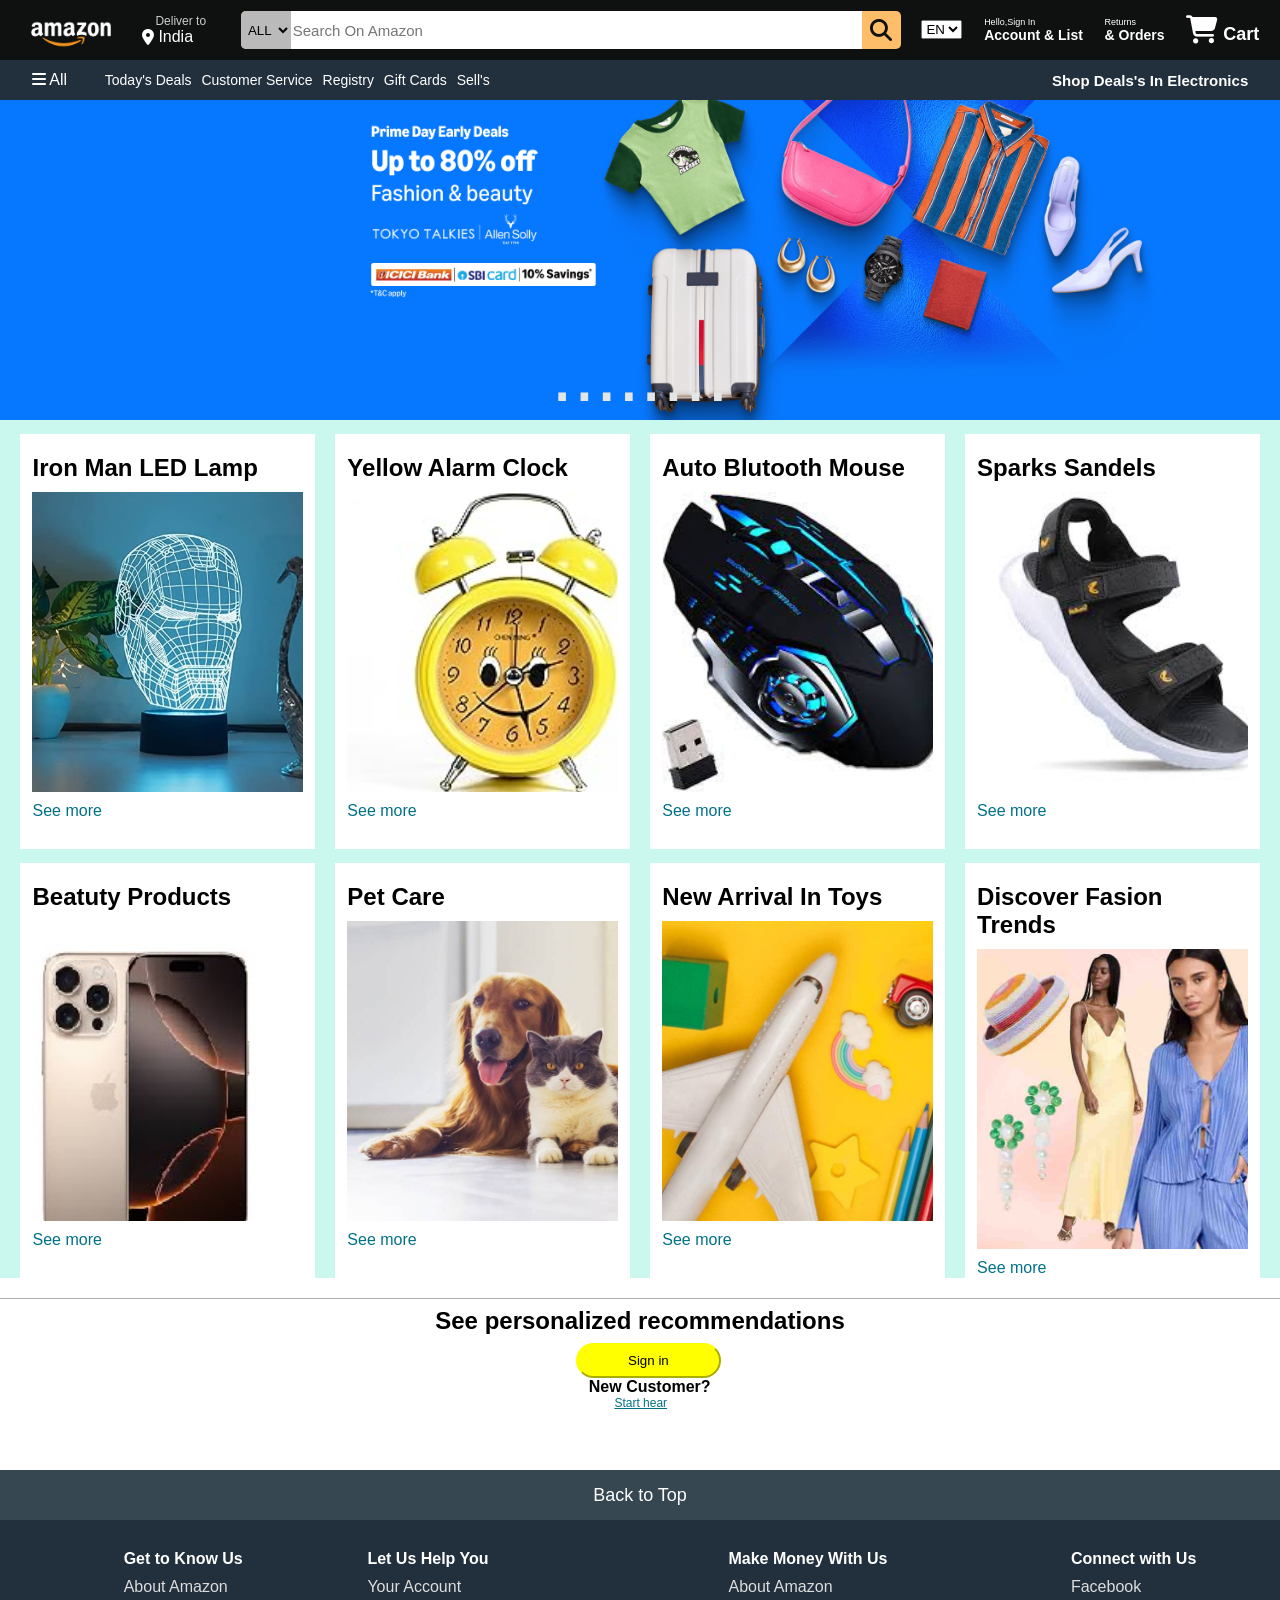
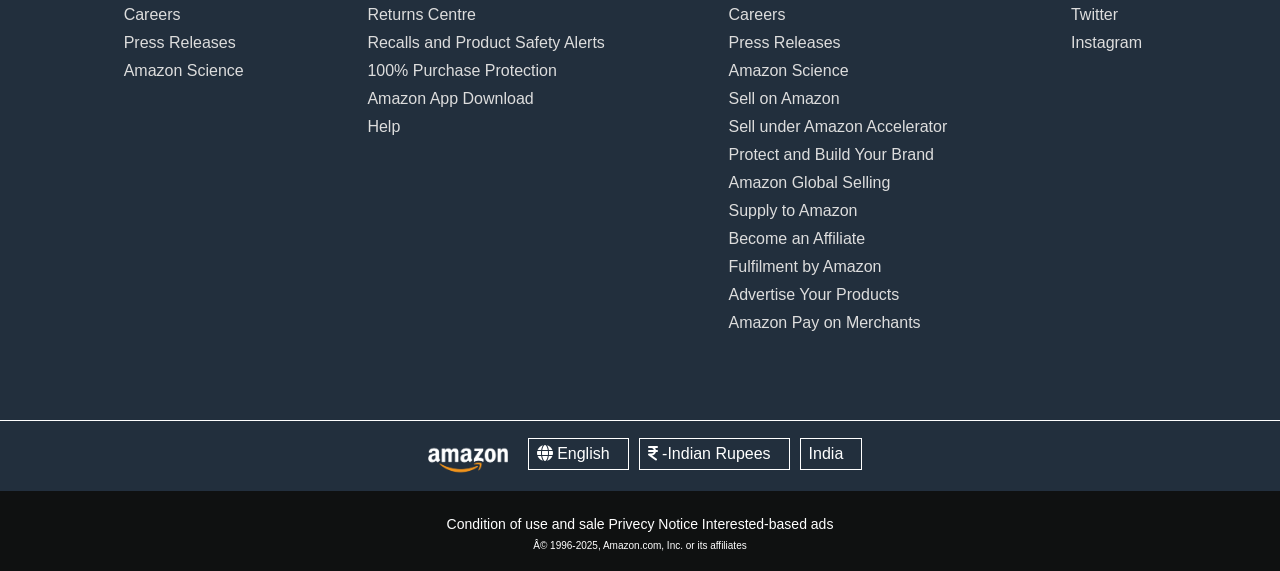
<file: index.html>
<!DOCTYPE html>
<html lang="en">
<head>
   
    <meta name="viewport" content="width=device-width, initial-scale=1.0">
    <title>Amazon</title>
    <link rel="stylesheet" href="https://cdnjs.cloudflare.com/ajax/libs/font-awesome/6.4.0/css/all.min.css" integrity="sha512-iecdLmaskl7CVkqkXNQ/ZH/XLlvWZOJyj7Yy7tcenmpD1ypASozpmT/E0iPtmFIB46ZmdtAc9eNBvH0H/ZpiBw==" crossorigin="anonymous" referrerpolicy="no-referrer" />
    <link rel="stylesheet" href="Style.css">
</head>
<body>
    <heder>
        <div class="navbar">
           <div class="navbar-logo border ">
                <div class="logo">
                </div>
            </div>

            <div class="nav-address border">
                <p class="add-first">Deliver to</p>
                <div class="add-icon">
                    <i class="fa-solid fa-location-dot"></i>
                    <p class="add-sec">India</p>
                </div>
            </div>
            <div class="nav-serch">
                <select class="search-select">
                    <option>ALL</option>
                    <option>Amezon Devices</option>
                    <option>Apps & Games</option>
                    <option>Aplienses</option>
                    <option>Baby</option>
                    <option>Beauty Product</option>
                    <option>cars</option>
                    <option>Home & Kitchen</option>
                    <option>Haelteh Caer</option>
                    <option>Phone</option>
                    <option>Toys</option>
                    </select>
                    <input placeholder="Search On Amazon" class="search-input">
                    <div class="serch-icon"><i class="fa-solid fa-magnifying-glass"></i></div>
                    
                </div>    
                <div class="contry border">
                        <select>
                            <option colour="white">EN</option>
                        </select>
                </div>
                <div class="login border">
                    <p class="nav-fir"><span>Hello,Sign In</span></p>
                    <p class="nav-sec">Account & List</p>
                </div>
                <div class="return border">
                    <p class="nav-fir"><span>Returns</span></p>
                    <p class="nav-sec">& Orders</p>
                </div>
                <div class="nav-cart border">
                    <i class="fa-solid fa-cart-shopping"></i>
                    Cart
                </div>
                
        </div>
        <div class="Panel ">
            <div class="panel-all border">
             <i class="fa-solid fa-bars"></i>
             All
            </div>
            <div class="panel-ops">
                <p style="display: inline; margin-left: 6px;">Today's Deals</p>
                <p style="display: inline; margin-left: 6px;">Customer Service</p>
                <p style="display: inline; margin-left: 6px;">Registry</p>
                <p style="display: inline; margin-left: 6px;">Gift Cards</p>
                <p style="display: inline; margin-left: 6px;">Sell's</p>
            </div>
            <div class="pannel-deals border">
                Shop Deals's In Electronics
            </div>
        </div>      
    </header>
    <div class="hero-section">
        
            ........
            <div class="a">
           
        </div>
        
    </div>
    <div class="shop-section">
        <div class="box1 box">
            <div class="box-content">
                <h2>Iron Man LED Lamp </h2>
                <a href="Page2.html"><div class="box1-img"></div></a>
                <div class="see">
                    <p style="color: #007185;">See more</p>
                </div>

            </div>
        </div>
        <div class="box2 box">
            <div class="box-content">
                <h2>Yellow Alarm Clock</h2>
                <a href="Page3.html"><div class="box2-img"></div></a>
                <div class="see">
                    <p style="color: #007185;">See more</p>
                </div>

            </div>
        </div>
        <div class="box3 box">
             <div class="box-content">
                <h2>Auto Blutooth Mouse</h2>
                <a href="Page4.html"><div class="box3-img"></div></a>
                <div class="see">
                    <p style="color: #007185;">See more</p>
                </div>

            </div>
        </div>
        <div class="box4 box">
             <div class="box-content">
                <h2>Sparks Sandels</h2>
                <a href="Page5.html"><div class="box4-img"></div></a>
                <div class="see">
                    <p style="color: #007185;">See more</p>
                </div>

            </div>
        </div>
        <div class="box1 box">
            <div class="box-content">
                <h2>Beatuty Products</h2>
                <a href="Page6.html"><div class="box5-img"></div></a>
                <div class="see">
                    <p style="color: #007185;">See more</p>
                </div>

            </div>
        </div>
        <div class="box2 box">
            <div class="box-content">
                <h2>Pet Care</h2>
                <div class="box1-img"style="background-image: url('box6_image.jpg')"></div>
                <div class="see">
                    <p style="color: #007185;">See more</p>
                </div>

            </div>
        </div>
        <div class="box3 box">
             <div class="box-content">
                <h2>New Arrival In Toys</h2>
                <div class="box1-img"style="background-image: url('box7_image.jpg')"></div>
                <div class="see">
                    <p style="color: #007185;">See more</p>
                </div>

            </div>
        </div>
        <div class="box4 box">
             <div class="box-content">
                <h2>Discover Fasion Trends</h2>
                <div class="box1-img"style="background-image: url('box8_image.jpg')"></div>
                <div class="see">
                    <p style="color: #007185;">See more</p>
                </div>

            </div>
        </div>
    </div>
    <footer>
        <div style="border-top: 0.5px solid rgb(177, 174, 174);" class="sing">
            <h2 style="padding-top: 8px;">See personalized recommendations</h2><br>
           
        </div>
        <div class="button"> <button style="display: flex;justify-content: center;align-items: center;color :black;background-color:yellow ; margin-left: 45%;padding: 8px 50px;border-top-left-radius: 45px;border-bottom-left-radius: 45px;border-color: yellow;border-bottom-right-radius: 45px;border-top-right-radius: 45px;margin-top: 8px;" type="button">Sign in</button></div>
        <div class="last">
            <b style="margin-left: 46%; margin-top: 8%;">New Customer?</b>
            <p style="color:#007185 ; font-size: 12px;margin-left: 48%;"><u>Start hear</u></p>
        </div>
        
        <div class="foot-panel">
            Back to Top
        </div>
        <div class="panel2">
            <ul>
                <h4>Get to Know Us</h4>
                <a>About Amazon</a>
                <a>Careers</a>
                <a>Press Releases</a>
                <a>Amazon Science</a>
            </ul>
            <ul>
                <h4>Let Us Help You</h4>
                <a>Your Account</a>
                <a>Returns Centre</a>
                <a>Recalls and Product Safety Alerts</a>
                <a>100% Purchase Protection</a>
                <a>Amazon App Download</a>
                <a>Help</a>
            </ul>
            <ul>
                <h4>Make Money With Us</h4>
                <a>About Amazon</a>
                <a>Careers</a>
                <a>Press Releases</a>
                <a>Amazon Science</a>
                <a>Sell on Amazon</a>
                <a>Sell under Amazon Accelerator</a>
                <a>Protect and Build Your Brand</a>
                <a>Amazon Global Selling</a>
                <a>Supply to Amazon</a>
                <a>Become an Affiliate</a>
                <a>Fulfilment by Amazon</a>
                <a>Advertise Your Products</a>
                <a>Amazon Pay on Merchants</a>

            </ul>
          <ul>
                <h4>Connect with Us</h4>
                <a>Facebook</a>
                <a>Twitter</a>
                <a>Instagram</a>
          </ul>
        </div>
        <div style="background-color: #222f3d;color: white;border-top: 0.5px solid white; height: 70px; display: flex;justify-content: center; align-items: center;" class="foot-panel3">
        <div class="logo">
        

        </div>
        <div style="border: 1px solid white;padding: 6px 18px 6px 8px;margin: 0px 0px 4px 10px;" class="eng">
            <i class="fa-solid fa-globe"></i>
            English
         </div>
         <div style="border: 1px solid white;padding: 6px 18px 6px 8px;margin: 0px 0px 4px 10px;" class="eng">
            <i class="fa-solid fa-indian-rupee-sign"></i>
            -Indian Rupees
         </div>
         <div style="border: 1px solid white;padding: 6px 18px 6px 8px;margin: 0px 0px 4px 10px;" class="eng">
            
            India
         </div>
        </div>
        <div class="foot">
            <div class="foot-ops">
                <a>Condition of use and sale</a>
                <a>Privecy Notice
                </a>
                <a>Interested-based ads</a>
            </div>
            <div class="copy">
                © 1996-2025, Amazon.com, Inc. or its affiliates
            </div>
        </div>
    </footer>
</body>
</html>
</file>
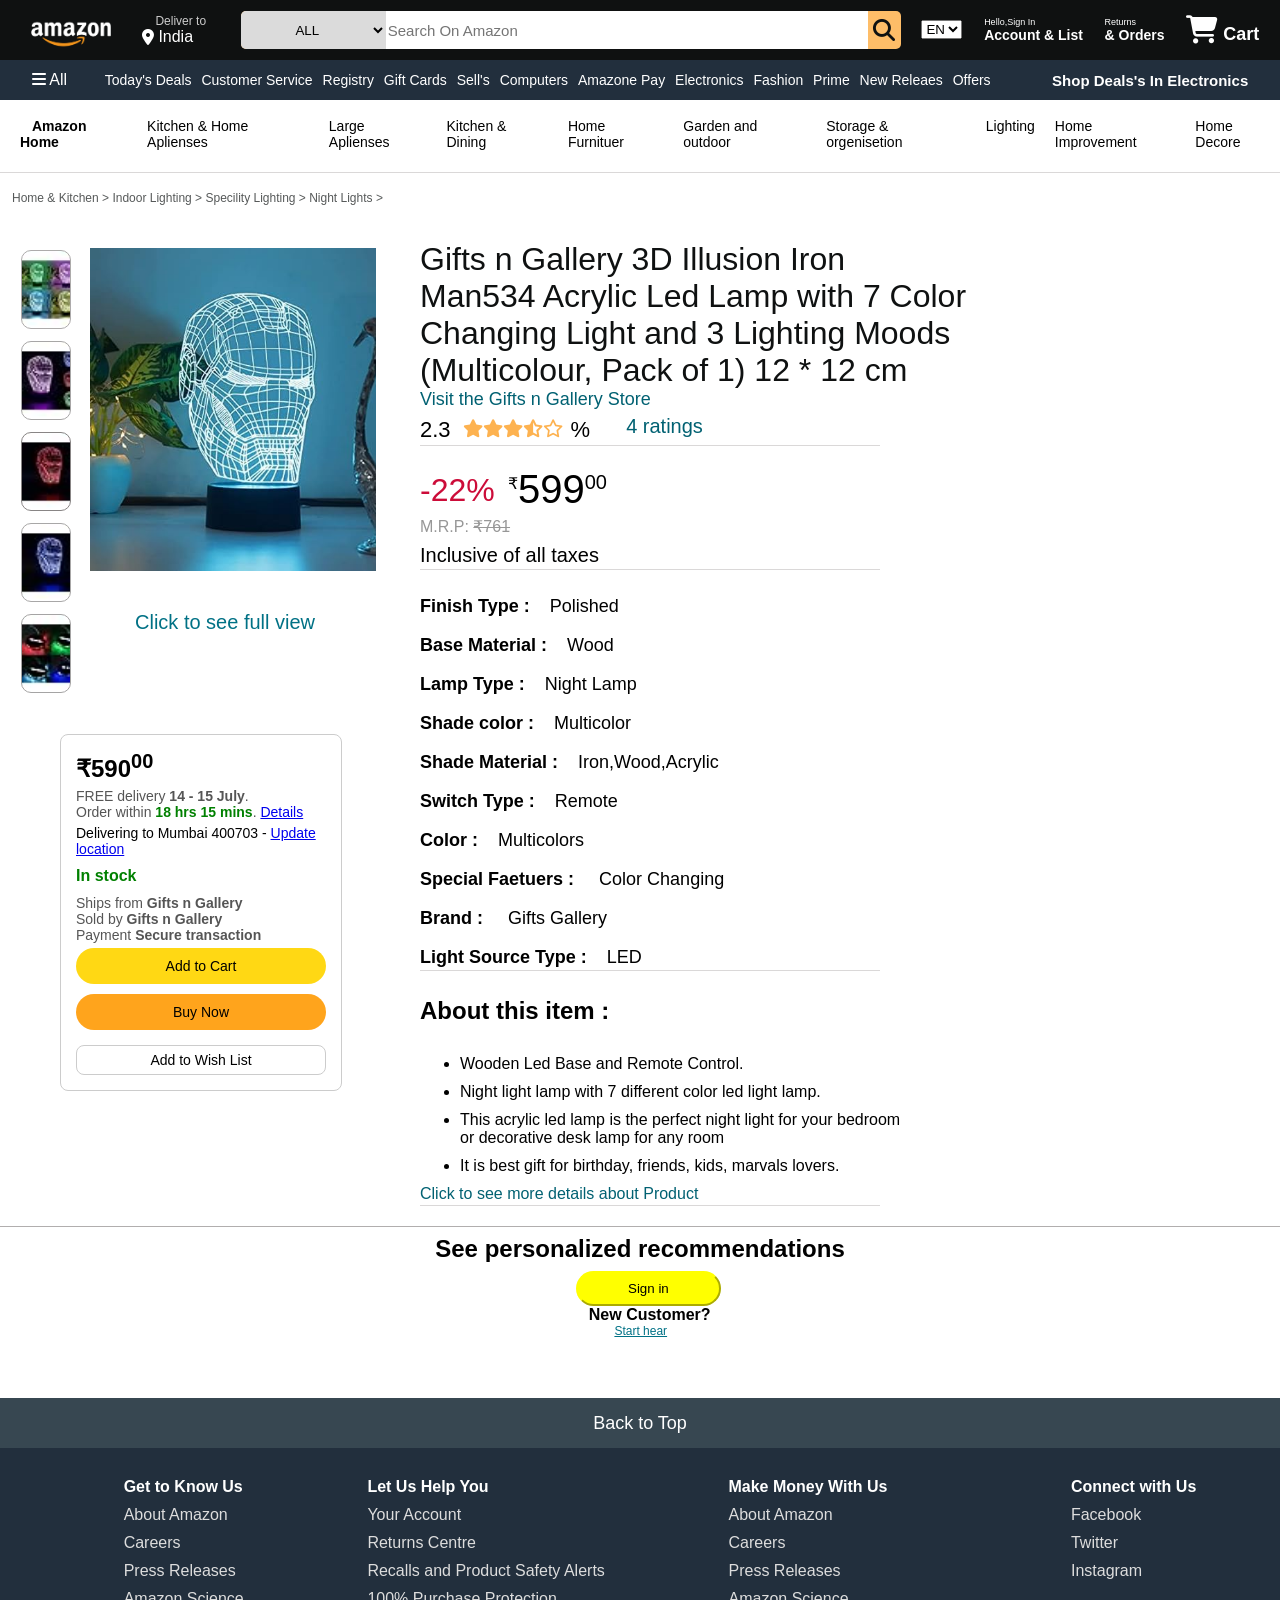
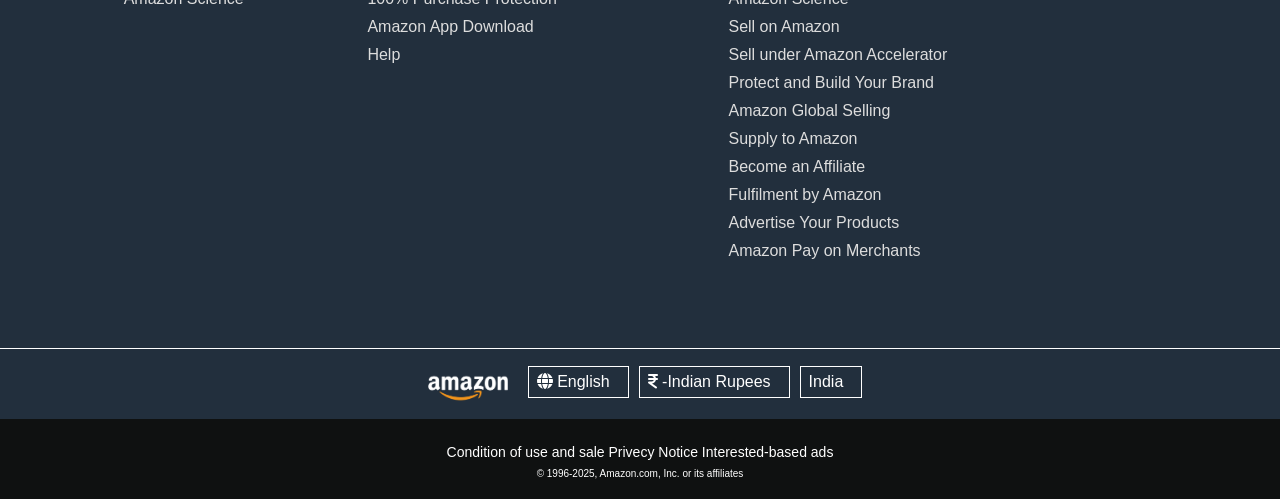
<file: Page2.html>
<!DOCTYPE html>
<html lang="en">
<head>
    <meta charset="UTF-8">
    <meta name="viewport" content="width=device-width, initial-scale=1.0">
    <title>Amazon</title>
    <link rel="stylesheet" href="https://cdnjs.cloudflare.com/ajax/libs/font-awesome/6.4.0/css/all.min.css" integrity="sha512-iecdLmaskl7CVkqkXNQ/ZH/XLlvWZOJyj7Yy7tcenmpD1ypASozpmT/E0iPtmFIB46ZmdtAc9eNBvH0H/ZpiBw==" crossorigin="anonymous" referrerpolicy="no-referrer" />
    <link rel="stylesheet" href="Style2.css">
</head>
<body>
    <heder>
        <div class="navbar">
           <div class="navbar-logo border ">
                <div class="logo">
                </div>
            </div>

            <div class="nav-address border">
                <p class="add-first">Deliver to</p>
                <div class="add-icon">
                    <i class="fa-solid fa-location-dot"></i>
                    <p class="add-sec">India</p>
                </div>
            </div>
            <div class="nav-serch">
                <select class="search-select">
                    <option>ALL</option>
                    <option>Amezon Devices</option>
                    <option>Apps & Games</option>
                    <option>Aplienses</option>
                    <option>Baby</option>
                    <option>Beauty Product</option>
                    <option>cars</option>
                    <option>Home & Kitchen</option>
                    <option>Haelteh Caer</option>
                    <option>Phone</option>
                    <option>Toys</option>
                    
                </select>
                    <input placeholder="Search On Amazon" class="search-input">
                    <div class="serch-icon"><i class="fa-solid fa-magnifying-glass"></i></div>
                    
                </div>    
                <div class="contry border">
                        <select>
                            <option colour="white">EN</option>
                        </select>
                </div>
                <div class="login border">
                    <p class="nav-fir"><span>Hello,Sign In</span></p>
                    <p class="nav-sec">Account & List</p>
                </div>
                <div class="return border">
                    <p class="nav-fir"><span>Returns</span></p>
                    <p class="nav-sec">& Orders</p>
                </div>
                <div class="nav-cart border">
                    <i class="fa-solid fa-cart-shopping"></i>
                    Cart
                </div>
                
        </div>
        <div class="Panel ">
            <div class="panel-all border">
             <i class="fa-solid fa-bars"></i>
             All
            </div>
            <div style="width: 72%; font-size: 14px;" class="panel-ops">
                <p style="display: inline; margin-left: 6px;">Today's Deals</p>
                <p style="display: inline; margin-left: 6px;">Customer Service</p>
                <p style="display: inline; margin-left: 6px;">Registry</p>
                <p style="display: inline; margin-left: 6px;">Gift Cards</p>
                <p style="display: inline; margin-left: 6px;">Sell's</p>
                <p style="display: inline; margin-left: 6px;">Computers</p>
                <p style="display: inline; margin-left: 6px;">Amazone Pay</p>
                <p style="display: inline; margin-left: 6px;">Electronics</p>
                <p style="display: inline; margin-left: 6px;">Fashion</p>
                <p style="display: inline; margin-left: 6px;">Prime</p>
                
                <p style="display: inline; margin-left: 6px;">New Releaes</p>
            
                <p style="display: inline; margin-left: 6px;">Offers</p>
            </div>
            <div class="pannel-deals border">
                Shop Deals's In Electronics
            </div>
        </div>  
        <div class="panel-o">
                    <p><b>Amazon Home</b></p>
                    <p>Kitchen & Home Aplienses</p>
                    <p>Large Aplienses</p>
                    <p>Kitchen & Dining</p>
                    <p> Home Furnituer</p>
                    <p>Garden and outdoor</p>
                    <p>Storage & orgenisetion</p>
                    <p>Lighting</p>
                    <p>Home Improvement</p>
                    <p>Home Decore</p>
                </div>
        <div class="panel2">
                
        </div>    
        <div class="ops">
            <p> Home & Kitchen > Indoor Lighting > Specility Lighting > Night Lights > </p>
        </div>
    </header>
    <div class="main">
        <div class="imgs">
            <div class="small_img">
                           <div class="ibox2"style="background-image : url('ibox2.jpg');"></div>
                           <div class="ibox3"style="background-image : url('ibox3.jpg');"></div>
                           <div class="ibox4"style="background-image : url('ibox4.jpg');"></div>
                           <div class="ibox5"style="background-image : url('ibox5.jpg');"></div>
                           <div class="ibox6"style="background-image : url('ibox6.jpg');"></div>
            </div>
                  <div class="ibox1"style="background-image: url('ibox.jpg');"></div>
            <div class="see">
                    <p style="color: #007185;font-size: 20px;margin-left: 135px;margin-top: 40px;">Click to see full view</p>
            </div>
            <div class="sec">
                <div class="purchase-box">
                               <div class="price">₹590<sup>00</sup></div>
                                        <div class="delivery">
                                               FREE delivery <b>14 - 15 July</b>.<br>
                                                   Order within <span>18 hrs 15 mins</span>. <a href="#">Details</a>
                                           </div>
                                       <div class="location">
                                             Delivering to Mumbai 400703 - <a href="#">Update location</a>
                                                 </div>
                                        <div class="in-stock">In stock</div>
                                          <div class="seller-info">
                                                    Ships from <b>Gifts n Gallery</b><br>
                                                          Sold by <b>Gifts n Gallery</b><br>
                                                        Payment <b>Secure transaction</b>
                                                             </div>
                                                                          <button class="btn add-to-cart">Add to Cart</button>
                                                                         <button class="btn buy-now">Buy Now</button>
                                                                  <button class="wishlist">Add to Wish List</button>
                                                                </div>
            </div>
        </div>
        <div class="text">
             <div class="main-text">
                <p style="font-size: 32px;color: #0f1111;"> Gifts n Gallery 3D Illusion Iron<br>
                    Man534 Acrylic Led Lamp with 7 Color<br>
                    Changing Light and 3 Lighting Moods<br>
                    (Multicolour, Pack of 1) 12 * 12 cm<br>
                </p>
                <p style="color: #016172;font-size: 18px;"> Visit the Gifts n Gallery Store</p>
                <div class="rate"><a style="font-size: 22px;margin-top: 2px;">2.3</a>
                   <div class="star-icon"><i class="fa-solid fa-star"></i><i class="fa-solid fa-star"></i><i class="fa-solid fa-star"></i><i class="fa-solid fa-star-half-stroke"></i><i class="fa-regular fa-star"></i></div>
                   <a style="font-size: 22px;margin-left: 38px;margin-top: 2px;">%</a>
                     <p style="margin-left:36px; color:#016172;font-size: 20px;"> 4 ratings</p>
                   </div>   
                   <div class="barder"> </div>           
            </div>
                <p style="font-size: 32px;color: #cc0c39;margin-top: 26px;">-22%</p>
                <p style="font-size: 40px;margin-top: -42px;margin-left: 88px;"><sup style="font-size: 16px;">₹</sup>599<sup style="font-size: 20px;">00</sup></p>
                <p style="font-size: 16px;  color: rgb(151, 151, 151);margin-top: 5px;">M.R.P: <del>₹761</del></p>
                <p style="font-size: 20px;margin-top: 8px;">Inclusive of all taxes</p>
                <div class="barder"></div>
                  
                    <div class="part3" style="margin-top: 26px;">
                    <p style="font-size: 18px;margin-top: 18px;"><b>Finish Type    :</b><a style="margin-left: 20px;">Polished</a> </p>
                    <p style="font-size: 18px;margin-top: 18px;"><b>Base Material  :</b><a style="margin-left: 20px;">Wood</a> </p>
                    <p style="font-size: 18px;margin-top: 18px;"><b>Lamp Type      :</b><a style="margin-left: 20px;">Night Lamp</a> </p>
                    <p style="font-size: 18px;margin-top: 18px;"><b> Shade color   :</b><a style="margin-left: 20px;">Multicolor</a> </p>
                    <p style="font-size: 18px;margin-top: 18px;"><b>Shade Material :</b><a style="margin-left: 20px;">Iron,Wood,Acrylic</a> </p>
                    <p style="font-size: 18px;margin-top: 18px;"><b>Switch Type    :</b><a style="margin-left: 20px;">Remote</a> </p>
                    <p style="font-size: 18px;margin-top: 18px;"><b>Color    :</b><a style="margin-left: 20px;"></a>Multicolors </p>
                    <p style="font-size: 18px;margin-top: 18px;"><b>Special Faetuers    :</b><a style="margin-left: 20px;"></a> Color Changing</p>
                    <p style="font-size: 18px;margin-top: 18px;"><b> Brand   :</b><a style="margin-left: 20px;"></a> Gifts Gallery</p>
                    <p style="font-size: 18px;margin-top: 18px;"><b>  Light Source Type  :</b><a style="margin-left: 20px;"></a>LED </p>
                    <div class="barder">
                         
                   </div> 
                  </div>
                  <div class="about">
                    <h2 style="margin-top: 26px;">About this item :</h2>
                    <ul>
                        <li style="margin-top: 10px;">Wooden Led Base and Remote Control.</li>
                        <li style="margin-top: 10px;">Night light lamp with 7 different color led light lamp.</li>
                        <li style="margin-top: 10px;">This acrylic led lamp is the perfect night light for your bedroom<br> or decorative desk lamp for any room</li>
                        <li style="margin-top: 10px;">It is best gift for birthday, friends, kids, marvals lovers.</li>
                    </ul>
                    <p style=" color:#016172;margin-top: 10px;">Click to see more details about Product</p>
                    <div class="barder"></div>
                  </div>
                 
             </div>
             
         </div>
     <footer>
        <div style="border-top: 0.5px solid rgb(177, 174, 174);" class="sing">
            <h2 style="padding-top: 8px;">See personalized recommendations</h2><br>
           
        </div>
        <div class="button"> <button style="display: flex;justify-content: center;align-items: center;color :black;background-color:yellow ; margin-left: 45%;padding: 8px 50px;border-top-left-radius: 45px;border-bottom-left-radius: 45px;border-color: yellow;border-bottom-right-radius: 45px;border-top-right-radius: 45px;margin-top: 8px;" type="button">Sign in</button></div>
        <div class="last">
            <b style="margin-left: 46%; margin-top: 8%;">New Customer?</b>
            <p style="color:#007185 ; font-size: 12px;margin-left: 48%;"><u>Start hear</u></p>
        </div>
        
        <div class="foot-panel">
            Back to Top
        </div>
        <div class="panelf2">
            <ul>
                <h4>Get to Know Us</h4>
                <a>About Amazon</a>
                <a>Careers</a>
                <a>Press Releases</a>
                <a>Amazon Science</a>
            </ul>
            <ul>
                <h4>Let Us Help You</h4>
                <a>Your Account</a>
                <a>Returns Centre</a>
                <a>Recalls and Product Safety Alerts</a>
                <a>100% Purchase Protection</a>
                <a>Amazon App Download</a>
                <a>Help</a>
            </ul>
            <ul>
                <h4>Make Money With Us</h4>
                <a>About Amazon</a>
                <a>Careers</a>
                <a>Press Releases</a>
                <a>Amazon Science</a>
                <a>Sell on Amazon</a>
                <a>Sell under Amazon Accelerator</a>
                <a>Protect and Build Your Brand</a>
                <a>Amazon Global Selling</a>
                <a>Supply to Amazon</a>
                <a>Become an Affiliate</a>
                <a>Fulfilment by Amazon</a>
                <a>Advertise Your Products</a>
                <a>Amazon Pay on Merchants</a>

            </ul>
          <ul>
                <h4>Connect with Us</h4>
                <a>Facebook</a>
                <a>Twitter</a>
                <a>Instagram</a>
          </ul>
        </div>
        <div style="background-color: #222f3d;color: white;border-top: 0.5px solid white; height: 70px; display: flex;justify-content: center; align-items: center;" class="foot-panel3">
        <div class="logo">
        

        </div>
        <div style="border: 1px solid white;padding: 6px 18px 6px 8px;margin: 0px 0px 4px 10px;" class="eng">
            <i class="fa-solid fa-globe"></i>
            English
         </div>
         <div style="border: 1px solid white;padding: 6px 18px 6px 8px;margin: 0px 0px 4px 10px;" class="eng">
            <i class="fa-solid fa-indian-rupee-sign"></i>
            -Indian Rupees
         </div>
         <div style="border: 1px solid white;padding: 6px 18px 6px 8px;margin: 0px 0px 4px 10px;" class="eng">
            
            India
         </div>
        </div>
        <div class="foot">
            <div class="foot-ops">
                <a>Condition of use and sale</a>
                <a>Privecy Notice
                </a>
                <a>Interested-based ads</a>
            </div>
            <div class="copy">
                © 1996-2025, Amazon.com, Inc. or its affiliates
            </div>
        </div>
    </footer>
</body>    
</html>
</file>
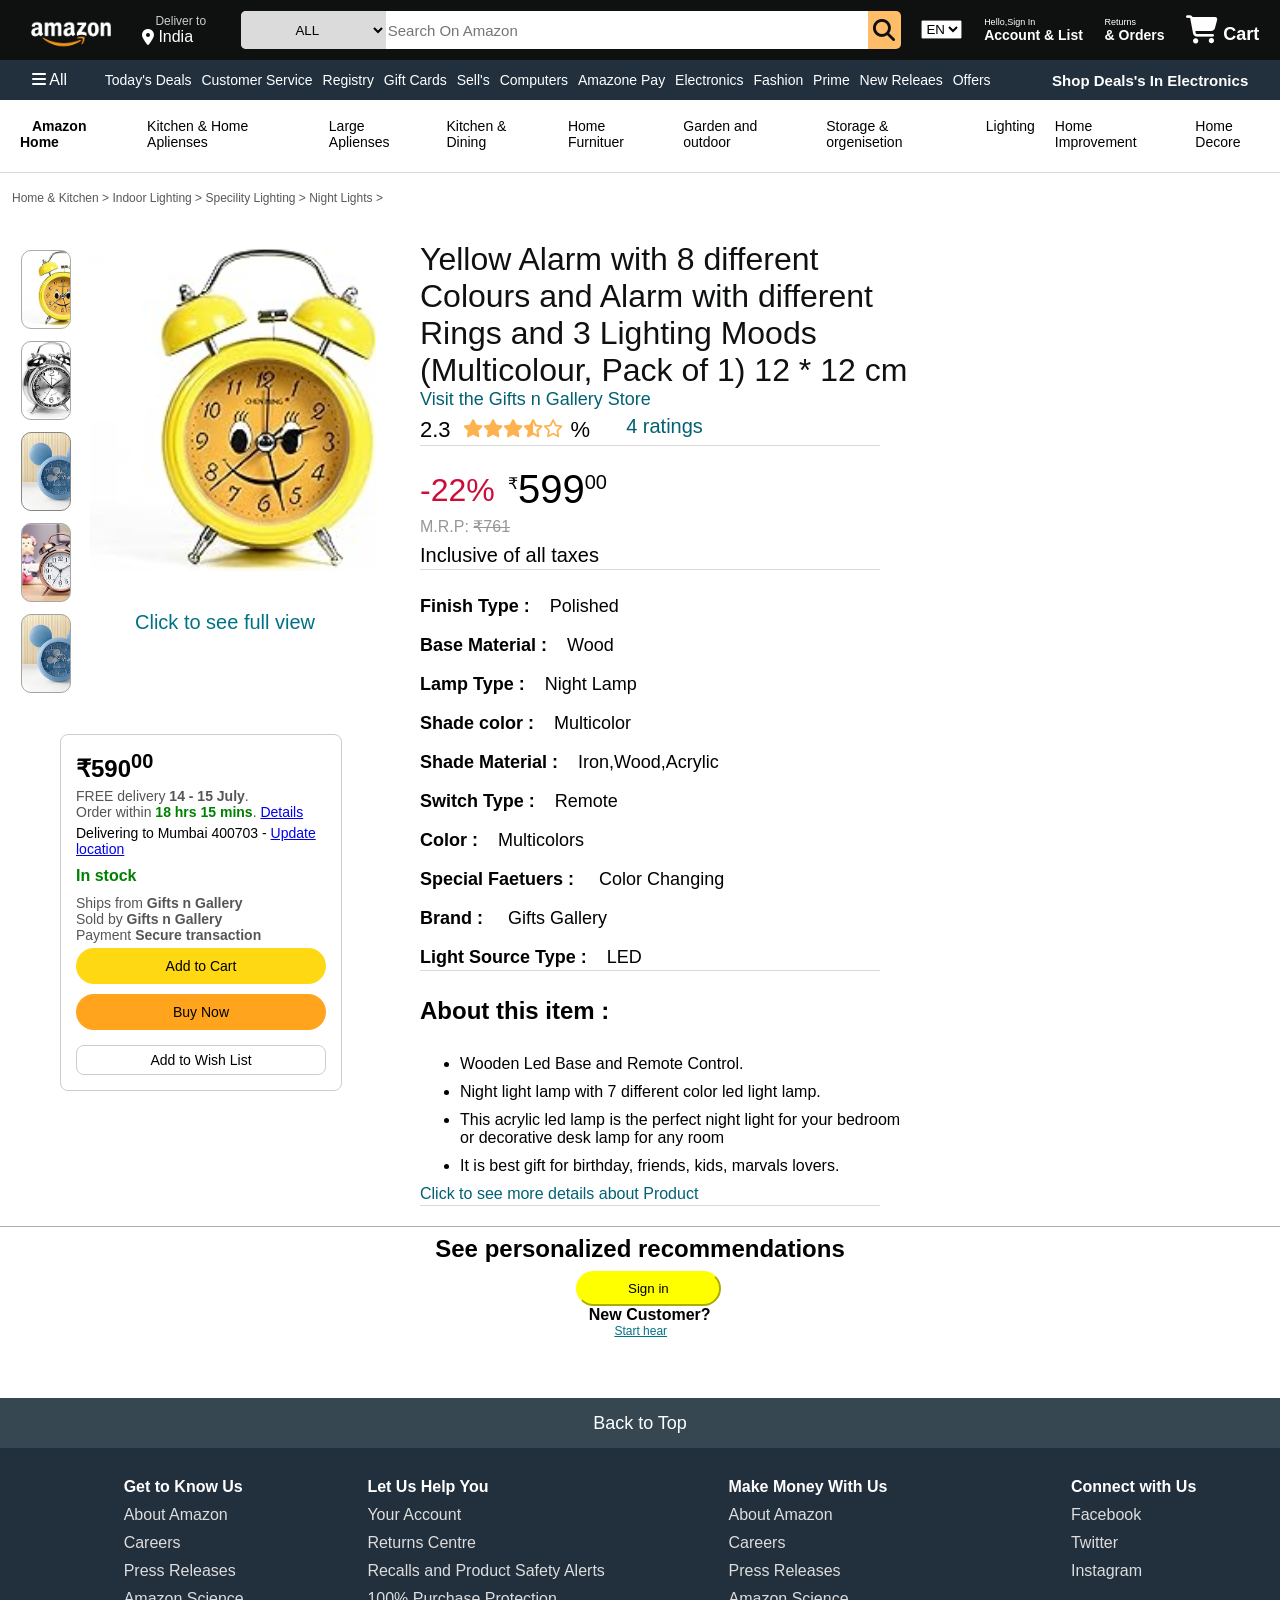
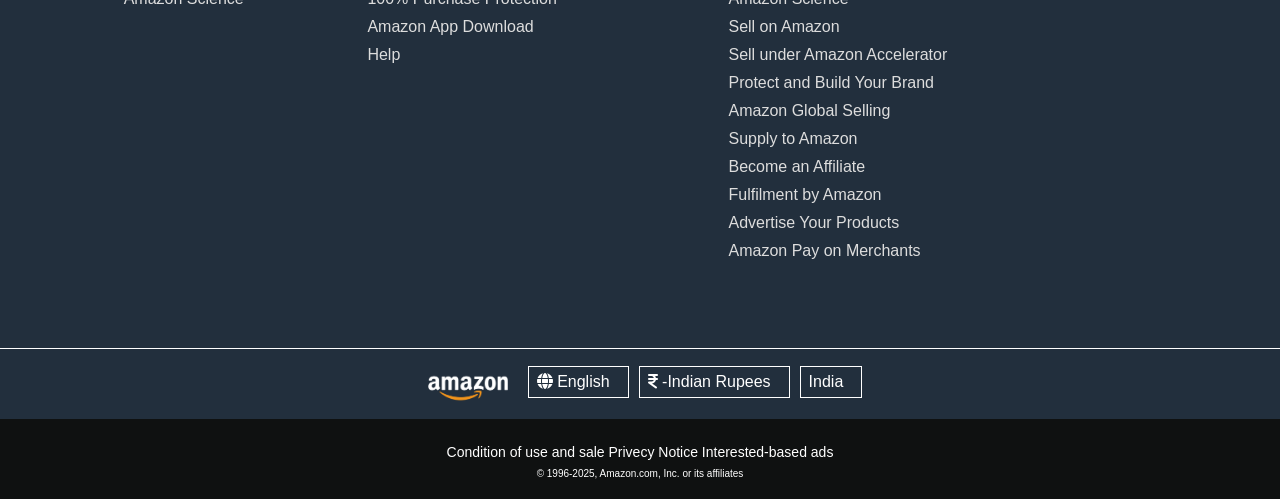
<file: Page3.html>
<!DOCTYPE html>
<html lang="en">
<head>
    <meta charset="UTF-8">
    <meta name="viewport" content="width=device-width, initial-scale=1.0">
    <title>Amazon</title>
    <link rel="stylesheet" href="https://cdnjs.cloudflare.com/ajax/libs/font-awesome/6.4.0/css/all.min.css" integrity="sha512-iecdLmaskl7CVkqkXNQ/ZH/XLlvWZOJyj7Yy7tcenmpD1ypASozpmT/E0iPtmFIB46ZmdtAc9eNBvH0H/ZpiBw==" crossorigin="anonymous" referrerpolicy="no-referrer" />
    <link rel="stylesheet" href="Style2.css">
</head>
<body>
    <heder>
        <div class="navbar">
           <div class="navbar-logo border ">
                <div class="logo">
                </div>
            </div>

            <div class="nav-address border">
                <p class="add-first">Deliver to</p>
                <div class="add-icon">
                    <i class="fa-solid fa-location-dot"></i>
                    <p class="add-sec">India</p>
                </div>
            </div>
            <div class="nav-serch">
                <select class="search-select">
                    <option>ALL</option>
                    <option>Amezon Devices</option>
                    <option>Apps & Games</option>
                    <option>Aplienses</option>
                    <option>Baby</option>
                    <option>Beauty Product</option>
                    <option>cars</option>
                    <option>Home & Kitchen</option>
                    <option>Haelteh Caer</option>
                    <option>Phone</option>
                    <option>Toys</option>
                    
                </select>
                    <input placeholder="Search On Amazon" class="search-input">
                    <div class="serch-icon"><i class="fa-solid fa-magnifying-glass"></i></div>
                    
                </div>    
                <div class="contry border">
                        <select>
                            <option colour="white">EN</option>
                        </select>
                </div>
                <div class="login border">
                    <p class="nav-fir"><span>Hello,Sign In</span></p>
                    <p class="nav-sec">Account & List</p>
                </div>
                <div class="return border">
                    <p class="nav-fir"><span>Returns</span></p>
                    <p class="nav-sec">& Orders</p>
                </div>
                <div class="nav-cart border">
                    <i class="fa-solid fa-cart-shopping"></i>
                    Cart
                </div>
                
        </div>
        <div class="Panel ">
            <div class="panel-all border">
             <i class="fa-solid fa-bars"></i>
             All
            </div>
            <div style="width: 72%; font-size: 14px;" class="panel-ops">
                <p style="display: inline; margin-left: 6px;">Today's Deals</p>
                <p style="display: inline; margin-left: 6px;">Customer Service</p>
                <p style="display: inline; margin-left: 6px;">Registry</p>
                <p style="display: inline; margin-left: 6px;">Gift Cards</p>
                <p style="display: inline; margin-left: 6px;">Sell's</p>
                <p style="display: inline; margin-left: 6px;">Computers</p>
                <p style="display: inline; margin-left: 6px;">Amazone Pay</p>
                <p style="display: inline; margin-left: 6px;">Electronics</p>
                <p style="display: inline; margin-left: 6px;">Fashion</p>
                <p style="display: inline; margin-left: 6px;">Prime</p>
                
                <p style="display: inline; margin-left: 6px;">New Releaes</p>
            
                <p style="display: inline; margin-left: 6px;">Offers</p>
            </div>
            <div class="pannel-deals border">
                Shop Deals's In Electronics
            </div>
        </div>  
        <div class="panel-o">
                    <p><b>Amazon Home</b></p>
                    <p>Kitchen & Home Aplienses</p>
                    <p>Large Aplienses</p>
                    <p>Kitchen & Dining</p>
                    <p> Home Furnituer</p>
                    <p>Garden and outdoor</p>
                    <p>Storage & orgenisetion</p>
                    <p>Lighting</p>
                    <p>Home Improvement</p>
                    <p>Home Decore</p>
                </div>
        <div class="panel2">
                
        </div>    
        <div class="ops">
            <p> Home & Kitchen > Indoor Lighting > Specility Lighting > Night Lights > </p>
        </div>
    </header>
    <div class="main">
        <div class="imgs">
            <div class="small_img">
                           <div class="ibox2"style="background-image : url('Alarm.jpg');"></div>
                           <div class="ibox3"style="background-image : url('Abox2.jpg');"></div>
                           <div class="ibox4"style="background-image : url('Abox3.jpg');"></div>
                           <div class="ibox5"style="background-image : url('Abox4.jpg');"></div>
                           <div class="ibox6"style="background-image : url('Abox3.jpg');"></div>
            </div>
                  <div class="ibox1"style="background-image: url('Alarm.jpg');"></div>
            <div class="see">
                    <p style="color: #007185;font-size: 20px;margin-left: 135px;margin-top: 40px;">Click to see full view</p>
            </div>
            <div class="sec">
                <div class="purchase-box">
                               <div class="price">₹590<sup>00</sup></div>
                                        <div class="delivery">
                                               FREE delivery <b>14 - 15 July</b>.<br>
                                                   Order within <span>18 hrs 15 mins</span>. <a href="#">Details</a>
                                           </div>
                                       <div class="location">
                                             Delivering to Mumbai 400703 - <a href="#">Update location</a>
                                                 </div>
                                        <div class="in-stock">In stock</div>
                                          <div class="seller-info">
                                                    Ships from <b>Gifts n Gallery</b><br>
                                                          Sold by <b>Gifts n Gallery</b><br>
                                                        Payment <b>Secure transaction</b>
                                                             </div>
                                                                          <button class="btn add-to-cart">Add to Cart</button>
                                                                         <button class="btn buy-now">Buy Now</button>
                                                                  <button class="wishlist">Add to Wish List</button>
                                                                </div>
            </div>
        </div>
        <div class="text">
             <div class="main-text">
                <p style="font-size: 32px;color: #0f1111;"> Yellow Alarm with 8 different<br>
                    Colours and Alarm  with different<br>
                    Rings and 3 Lighting Moods<br>
                    (Multicolour, Pack of 1) 12 * 12 cm<br>
                </p>
                <p style="color: #016172;font-size: 18px;"> Visit the Gifts n Gallery Store</p>
                <div class="rate"><a style="font-size: 22px;margin-top: 2px;">2.3</a>
                   <div class="star-icon"><i class="fa-solid fa-star"></i><i class="fa-solid fa-star"></i><i class="fa-solid fa-star"></i><i class="fa-solid fa-star-half-stroke"></i><i class="fa-regular fa-star"></i></div>
                   <a style="font-size: 22px;margin-left: 38px;margin-top: 2px;">%</a>
                     <p style="margin-left:36px; color:#016172;font-size: 20px;"> 4 ratings</p>
                   </div>   
                   <div class="barder"> </div>           
             </div>
            
             
                <p style="font-size: 32px;color: #cc0c39;margin-top: 26px;">-22%</p>
                <p style="font-size: 40px;margin-top: -42px;margin-left: 88px;"><sup style="font-size: 16px;">₹</sup>599<sup style="font-size: 20px;">00</sup></p>
                <p style="font-size: 16px;  color: rgb(151, 151, 151);margin-top: 5px;">M.R.P: <del>₹761</del></p>
                <p style="font-size: 20px;margin-top: 8px;">Inclusive of all taxes</p>
                <div class="barder"></div>
                  <div class="part3" style="margin-top: 26px;">
                    <p style="font-size: 18px;margin-top: 18px;"><b>Finish Type    :</b><a style="margin-left: 20px;">Polished</a> </p>
                    <p style="font-size: 18px;margin-top: 18px;"><b>Base Material  :</b><a style="margin-left: 20px;">Wood</a> </p>
                    <p style="font-size: 18px;margin-top: 18px;"><b>Lamp Type      :</b><a style="margin-left: 20px;">Night Lamp</a> </p>
                    <p style="font-size: 18px;margin-top: 18px;"><b> Shade color   :</b><a style="margin-left: 20px;">Multicolor</a> </p>
                    <p style="font-size: 18px;margin-top: 18px;"><b>Shade Material :</b><a style="margin-left: 20px;">Iron,Wood,Acrylic</a> </p>
                    <p style="font-size: 18px;margin-top: 18px;"><b>Switch Type    :</b><a style="margin-left: 20px;">Remote</a> </p>
                    <p style="font-size: 18px;margin-top: 18px;"><b>Color    :</b><a style="margin-left: 20px;"></a>Multicolors </p>
                    <p style="font-size: 18px;margin-top: 18px;"><b>Special Faetuers    :</b><a style="margin-left: 20px;"></a> Color Changing</p>
                    <p style="font-size: 18px;margin-top: 18px;"><b> Brand   :</b><a style="margin-left: 20px;"></a> Gifts Gallery</p>
                    <p style="font-size: 18px;margin-top: 18px;"><b>  Light Source Type  :</b><a style="margin-left: 20px;"></a>LED </p>
                    <div class="barder">
                         
                   </div> 
                  </div>
                  <div class="about">
                    <h2 style="margin-top: 26px;">About this item :</h2>
                    <ul>
                        <li style="margin-top: 10px;">Wooden Led Base and Remote Control.</li>
                        <li style="margin-top: 10px;">Night light lamp with 7 different color led light lamp.</li>
                        <li style="margin-top: 10px;">This acrylic led lamp is the perfect night light for your bedroom<br> or decorative desk lamp for any room</li>
                        <li style="margin-top: 10px;">It is best gift for birthday, friends, kids, marvals lovers.</li>
                    </ul>
                    <p style=" color:#016172;margin-top: 10px;">Click to see more details about Product</p>
                    <div class="barder"></div>
                  </div>
                 
             </div>
             
         </div>
     <footer>
        <div style="border-top: 0.5px solid rgb(177, 174, 174);" class="sing">
            <h2 style="padding-top: 8px;">See personalized recommendations</h2><br>
           
        </div>
        <div class="button"> <button style="display: flex;justify-content: center;align-items: center;color :black;background-color:yellow ; margin-left: 45%;padding: 8px 50px;border-top-left-radius: 45px;border-bottom-left-radius: 45px;border-color: yellow;border-bottom-right-radius: 45px;border-top-right-radius: 45px;margin-top: 8px;" type="button">Sign in</button></div>
        <div class="last">
            <b style="margin-left: 46%; margin-top: 8%;">New Customer?</b>
            <p style="color:#007185 ; font-size: 12px;margin-left: 48%;"><u>Start hear</u></p>
        </div>
        
        <div class="foot-panel">
            Back to Top
        </div>
        <div class="panelf2">
            <ul>
                <h4>Get to Know Us</h4>
                <a>About Amazon</a>
                <a>Careers</a>
                <a>Press Releases</a>
                <a>Amazon Science</a>
            </ul>
            <ul>
                <h4>Let Us Help You</h4>
                <a>Your Account</a>
                <a>Returns Centre</a>
                <a>Recalls and Product Safety Alerts</a>
                <a>100% Purchase Protection</a>
                <a>Amazon App Download</a>
                <a>Help</a>
            </ul>
            <ul>
                <h4>Make Money With Us</h4>
                <a>About Amazon</a>
                <a>Careers</a>
                <a>Press Releases</a>
                <a>Amazon Science</a>
                <a>Sell on Amazon</a>
                <a>Sell under Amazon Accelerator</a>
                <a>Protect and Build Your Brand</a>
                <a>Amazon Global Selling</a>
                <a>Supply to Amazon</a>
                <a>Become an Affiliate</a>
                <a>Fulfilment by Amazon</a>
                <a>Advertise Your Products</a>
                <a>Amazon Pay on Merchants</a>

            </ul>
          <ul>
                <h4>Connect with Us</h4>
                <a>Facebook</a>
                <a>Twitter</a>
                <a>Instagram</a>
          </ul>
        </div>
        <div style="background-color: #222f3d;color: white;border-top: 0.5px solid white; height: 70px; display: flex;justify-content: center; align-items: center;" class="foot-panel3">
        <div class="logo">
        

        </div>
        <div style="border: 1px solid white;padding: 6px 18px 6px 8px;margin: 0px 0px 4px 10px;" class="eng">
            <i class="fa-solid fa-globe"></i>
            English
         </div>
         <div style="border: 1px solid white;padding: 6px 18px 6px 8px;margin: 0px 0px 4px 10px;" class="eng">
            <i class="fa-solid fa-indian-rupee-sign"></i>
            -Indian Rupees
         </div>
         <div style="border: 1px solid white;padding: 6px 18px 6px 8px;margin: 0px 0px 4px 10px;" class="eng">
            
            India
         </div>
        </div>
        <div class="foot">
            <div class="foot-ops">
                <a>Condition of use and sale</a>
                <a>Privecy Notice
                </a>
                <a>Interested-based ads</a>
            </div>
            <div class="copy">
                © 1996-2025, Amazon.com, Inc. or its affiliates
            </div>
        </div>
    </footer>
</body>    
</html>
</file>
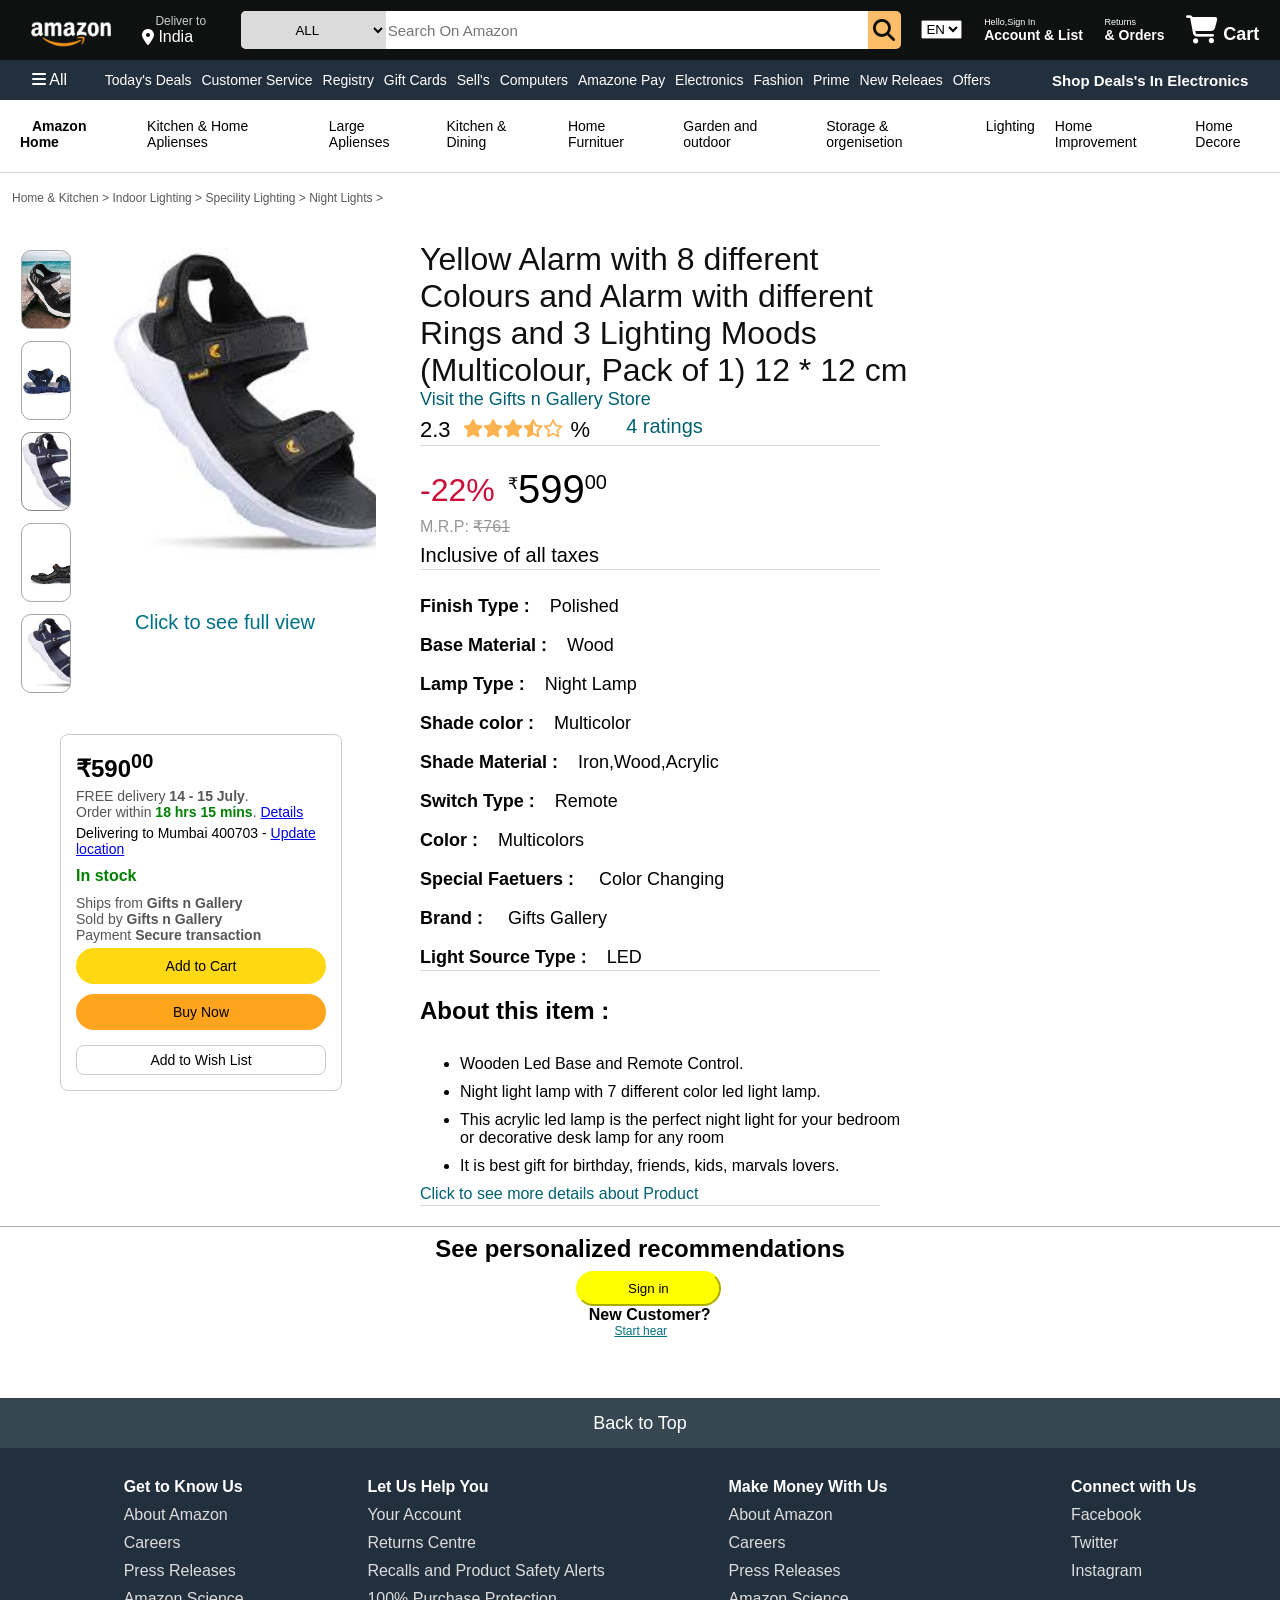
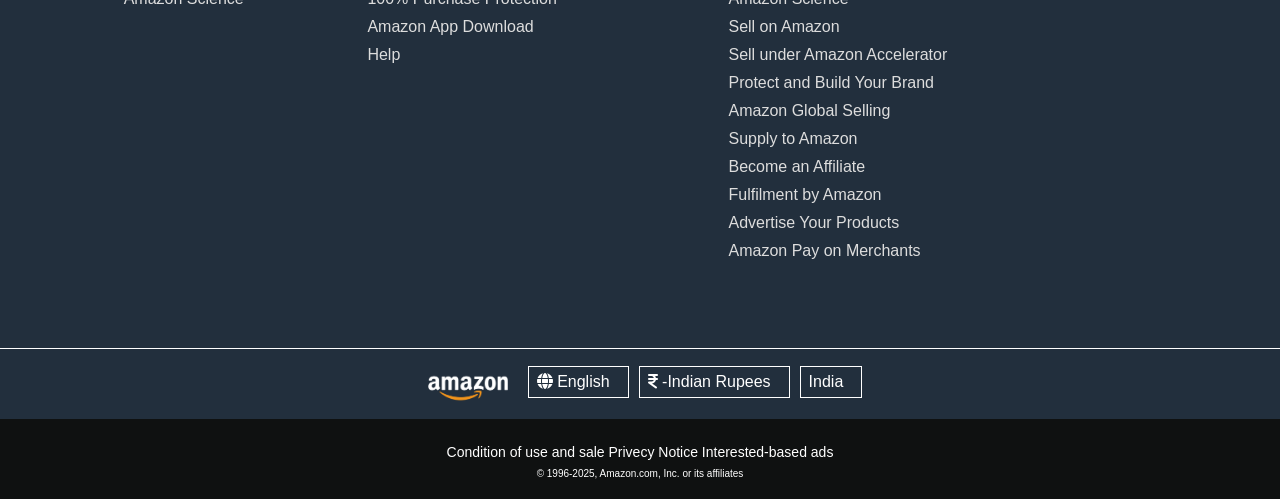
<file: Page5.html>
<!DOCTYPE html>
<html lang="en">
<head>
    <meta charset="UTF-8">
    <meta name="viewport" content="width=device-width, initial-scale=1.0">
    <title>Amazon</title>
    <link rel="stylesheet" href="https://cdnjs.cloudflare.com/ajax/libs/font-awesome/6.4.0/css/all.min.css" integrity="sha512-iecdLmaskl7CVkqkXNQ/ZH/XLlvWZOJyj7Yy7tcenmpD1ypASozpmT/E0iPtmFIB46ZmdtAc9eNBvH0H/ZpiBw==" crossorigin="anonymous" referrerpolicy="no-referrer" />
    <link rel="stylesheet" href="Style2.css">
</head>
<body>
    <heder>
        <div class="navbar">
           <div class="navbar-logo border ">
                <div class="logo">
                </div>
            </div>

            <div class="nav-address border">
                <p class="add-first">Deliver to</p>
                <div class="add-icon">
                    <i class="fa-solid fa-location-dot"></i>
                    <p class="add-sec">India</p>
                </div>
            </div>
            <div class="nav-serch">
                <select class="search-select">
                    <option>ALL</option>
                    <option>Amezon Devices</option>
                    <option>Apps & Games</option>
                    <option>Aplienses</option>
                    <option>Baby</option>
                    <option>Beauty Product</option>
                    <option>cars</option>
                    <option>Home & Kitchen</option>
                    <option>Haelteh Caer</option>
                    <option>Phone</option>
                    <option>Toys</option>
                    
                </select>
                    <input placeholder="Search On Amazon" class="search-input">
                    <div class="serch-icon"><i class="fa-solid fa-magnifying-glass"></i></div>
                    
                </div>    
                <div class="contry border">
                        <select>
                            <option colour="white">EN</option>
                        </select>
                </div>
                <div class="login border">
                    <p class="nav-fir"><span>Hello,Sign In</span></p>
                    <p class="nav-sec">Account & List</p>
                </div>
                <div class="return border">
                    <p class="nav-fir"><span>Returns</span></p>
                    <p class="nav-sec">& Orders</p>
                </div>
                <div class="nav-cart border">
                    <i class="fa-solid fa-cart-shopping"></i>
                    Cart
                </div>
                
        </div>
        <div class="Panel ">
            <div class="panel-all border">
             <i class="fa-solid fa-bars"></i>
             All
            </div>
            <div style="width: 72%; font-size: 14px;" class="panel-ops">
                <p style="display: inline; margin-left: 6px;">Today's Deals</p>
                <p style="display: inline; margin-left: 6px;">Customer Service</p>
                <p style="display: inline; margin-left: 6px;">Registry</p>
                <p style="display: inline; margin-left: 6px;">Gift Cards</p>
                <p style="display: inline; margin-left: 6px;">Sell's</p>
                <p style="display: inline; margin-left: 6px;">Computers</p>
                <p style="display: inline; margin-left: 6px;">Amazone Pay</p>
                <p style="display: inline; margin-left: 6px;">Electronics</p>
                <p style="display: inline; margin-left: 6px;">Fashion</p>
                <p style="display: inline; margin-left: 6px;">Prime</p>
                
                <p style="display: inline; margin-left: 6px;">New Releaes</p>
            
                <p style="display: inline; margin-left: 6px;">Offers</p>
            </div>
            <div class="pannel-deals border">
                Shop Deals's In Electronics
            </div>
        </div>  
        <div class="panel-o">
                    <p><b>Amazon Home</b></p>
                    <p>Kitchen & Home Aplienses</p>
                    <p>Large Aplienses</p>
                    <p>Kitchen & Dining</p>
                    <p> Home Furnituer</p>
                    <p>Garden and outdoor</p>
                    <p>Storage & orgenisetion</p>
                    <p>Lighting</p>
                    <p>Home Improvement</p>
                    <p>Home Decore</p>
                </div>
        <div class="panel2">
                
        </div>    
        <div class="ops">
            <p> Home & Kitchen > Indoor Lighting > Specility Lighting > Night Lights > </p>
        </div>
    </header>
    <div class="main">
        <div class="imgs">
            <div class="small_img">
                           <div class="ibox2"style="background-image : url('images3.jfif');"></div>
                           <div class="ibox3"style="background-image : url('images2.jfif');"></div>
                           <div class="ibox4"style="background-image : url('images1.jfif');"></div>
                           <div class="ibox5"style="background-image : url('download7.jfif');"></div>
                           <div class="ibox6"style="background-image : url('images.jfif');"></div>
            </div>
                  <div class="ibox1"style="background-image: url('download\ \(6\).jfif');"></div>
            <div class="see">
                    <p style="color: #007185;font-size: 20px;margin-left: 135px;margin-top: 40px;">Click to see full view</p>
            </div>
            <div class="sec">
                <div class="purchase-box">
                               <div class="price">₹590<sup>00</sup></div>
                                        <div class="delivery">
                                               FREE delivery <b>14 - 15 July</b>.<br>
                                                   Order within <span>18 hrs 15 mins</span>. <a href="#">Details</a>
                                           </div>
                                       <div class="location">
                                             Delivering to Mumbai 400703 - <a href="#">Update location</a>
                                                 </div>
                                        <div class="in-stock">In stock</div>
                                          <div class="seller-info">
                                                    Ships from <b>Gifts n Gallery</b><br>
                                                          Sold by <b>Gifts n Gallery</b><br>
                                                        Payment <b>Secure transaction</b>
                                                             </div>
                                                                          <button class="btn add-to-cart">Add to Cart</button>
                                                                         <button class="btn buy-now">Buy Now</button>
                                                                  <button class="wishlist">Add to Wish List</button>
                                                                </div>
            </div>
        </div>
        <div class="text">
             <div class="main-text">
                <p style="font-size: 32px;color: #0f1111;"> Yellow Alarm with 8 different<br>
                    Colours and Alarm  with different<br>
                    Rings and 3 Lighting Moods<br>
                    (Multicolour, Pack of 1) 12 * 12 cm<br>
                </p>
                <p style="color: #016172;font-size: 18px;"> Visit the Gifts n Gallery Store</p>
                <div class="rate"><a style="font-size: 22px;margin-top: 2px;">2.3</a>
                   <div class="star-icon"><i class="fa-solid fa-star"></i><i class="fa-solid fa-star"></i><i class="fa-solid fa-star"></i><i class="fa-solid fa-star-half-stroke"></i><i class="fa-regular fa-star"></i></div>
                   <a style="font-size: 22px;margin-left: 38px;margin-top: 2px;">%</a>
                     <p style="margin-left:36px; color:#016172;font-size: 20px;"> 4 ratings</p>
                   </div>   
                   <div class="barder"> </div>           
             </div>
            
             
                <p style="font-size: 32px;color: #cc0c39;margin-top: 26px;">-22%</p>
                <p style="font-size: 40px;margin-top: -42px;margin-left: 88px;"><sup style="font-size: 16px;">₹</sup>599<sup style="font-size: 20px;">00</sup></p>
                <p style="font-size: 16px;  color: rgb(151, 151, 151);margin-top: 5px;">M.R.P: <del>₹761</del></p>
                <p style="font-size: 20px;margin-top: 8px;">Inclusive of all taxes</p>
                <div class="barder"></div>
                  <div class="part3" style="margin-top: 26px;">
                    <p style="font-size: 18px;margin-top: 18px;"><b>Finish Type    :</b><a style="margin-left: 20px;">Polished</a> </p>
                    <p style="font-size: 18px;margin-top: 18px;"><b>Base Material  :</b><a style="margin-left: 20px;">Wood</a> </p>
                    <p style="font-size: 18px;margin-top: 18px;"><b>Lamp Type      :</b><a style="margin-left: 20px;">Night Lamp</a> </p>
                    <p style="font-size: 18px;margin-top: 18px;"><b> Shade color   :</b><a style="margin-left: 20px;">Multicolor</a> </p>
                    <p style="font-size: 18px;margin-top: 18px;"><b>Shade Material :</b><a style="margin-left: 20px;">Iron,Wood,Acrylic</a> </p>
                    <p style="font-size: 18px;margin-top: 18px;"><b>Switch Type    :</b><a style="margin-left: 20px;">Remote</a> </p>
                    <p style="font-size: 18px;margin-top: 18px;"><b>Color    :</b><a style="margin-left: 20px;"></a>Multicolors </p>
                    <p style="font-size: 18px;margin-top: 18px;"><b>Special Faetuers    :</b><a style="margin-left: 20px;"></a> Color Changing</p>
                    <p style="font-size: 18px;margin-top: 18px;"><b> Brand   :</b><a style="margin-left: 20px;"></a> Gifts Gallery</p>
                    <p style="font-size: 18px;margin-top: 18px;"><b>  Light Source Type  :</b><a style="margin-left: 20px;"></a>LED </p>
                    <div class="barder">
                         
                   </div> 
                  </div>
                  <div class="about">
                    <h2 style="margin-top: 26px;">About this item :</h2>
                    <ul>
                        <li style="margin-top: 10px;">Wooden Led Base and Remote Control.</li>
                        <li style="margin-top: 10px;">Night light lamp with 7 different color led light lamp.</li>
                        <li style="margin-top: 10px;">This acrylic led lamp is the perfect night light for your bedroom<br> or decorative desk lamp for any room</li>
                        <li style="margin-top: 10px;">It is best gift for birthday, friends, kids, marvals lovers.</li>
                    </ul>
                    <p style=" color:#016172;margin-top: 10px;">Click to see more details about Product</p>
                    <div class="barder"></div>
                  </div>
                 
             </div>
             
         </div>
     <footer>
        <div style="border-top: 0.5px solid rgb(177, 174, 174);" class="sing">
            <h2 style="padding-top: 8px;">See personalized recommendations</h2><br>
           
        </div>
        <div class="button"> <button style="display: flex;justify-content: center;align-items: center;color :black;background-color:yellow ; margin-left: 45%;padding: 8px 50px;border-top-left-radius: 45px;border-bottom-left-radius: 45px;border-color: yellow;border-bottom-right-radius: 45px;border-top-right-radius: 45px;margin-top: 8px;" type="button">Sign in</button></div>
        <div class="last">
            <b style="margin-left: 46%; margin-top: 8%;">New Customer?</b>
            <p style="color:#007185 ; font-size: 12px;margin-left: 48%;"><u>Start hear</u></p>
        </div>
        
        <div class="foot-panel">
            Back to Top
        </div>
        <div class="panelf2">
            <ul>
                <h4>Get to Know Us</h4>
                <a>About Amazon</a>
                <a>Careers</a>
                <a>Press Releases</a>
                <a>Amazon Science</a>
            </ul>
            <ul>
                <h4>Let Us Help You</h4>
                <a>Your Account</a>
                <a>Returns Centre</a>
                <a>Recalls and Product Safety Alerts</a>
                <a>100% Purchase Protection</a>
                <a>Amazon App Download</a>
                <a>Help</a>
            </ul>
            <ul>
                <h4>Make Money With Us</h4>
                <a>About Amazon</a>
                <a>Careers</a>
                <a>Press Releases</a>
                <a>Amazon Science</a>
                <a>Sell on Amazon</a>
                <a>Sell under Amazon Accelerator</a>
                <a>Protect and Build Your Brand</a>
                <a>Amazon Global Selling</a>
                <a>Supply to Amazon</a>
                <a>Become an Affiliate</a>
                <a>Fulfilment by Amazon</a>
                <a>Advertise Your Products</a>
                <a>Amazon Pay on Merchants</a>

            </ul>
          <ul>
                <h4>Connect with Us</h4>
                <a>Facebook</a>
                <a>Twitter</a>
                <a>Instagram</a>
          </ul>
        </div>
        <div style="background-color: #222f3d;color: white;border-top: 0.5px solid white; height: 70px; display: flex;justify-content: center; align-items: center;" class="foot-panel3">
        <div class="logo">
        

        </div>
        <div style="border: 1px solid white;padding: 6px 18px 6px 8px;margin: 0px 0px 4px 10px;" class="eng">
            <i class="fa-solid fa-globe"></i>
            English
         </div>
         <div style="border: 1px solid white;padding: 6px 18px 6px 8px;margin: 0px 0px 4px 10px;" class="eng">
            <i class="fa-solid fa-indian-rupee-sign"></i>
            -Indian Rupees
         </div>
         <div style="border: 1px solid white;padding: 6px 18px 6px 8px;margin: 0px 0px 4px 10px;" class="eng">
            
            India
         </div>
        </div>
        <div class="foot">
            <div class="foot-ops">
                <a>Condition of use and sale</a>
                <a>Privecy Notice
                </a>
                <a>Interested-based ads</a>
            </div>
            <div class="copy">
                © 1996-2025, Amazon.com, Inc. or its affiliates
            </div>
        </div>
    </footer>
</body>    
</html>
</file>
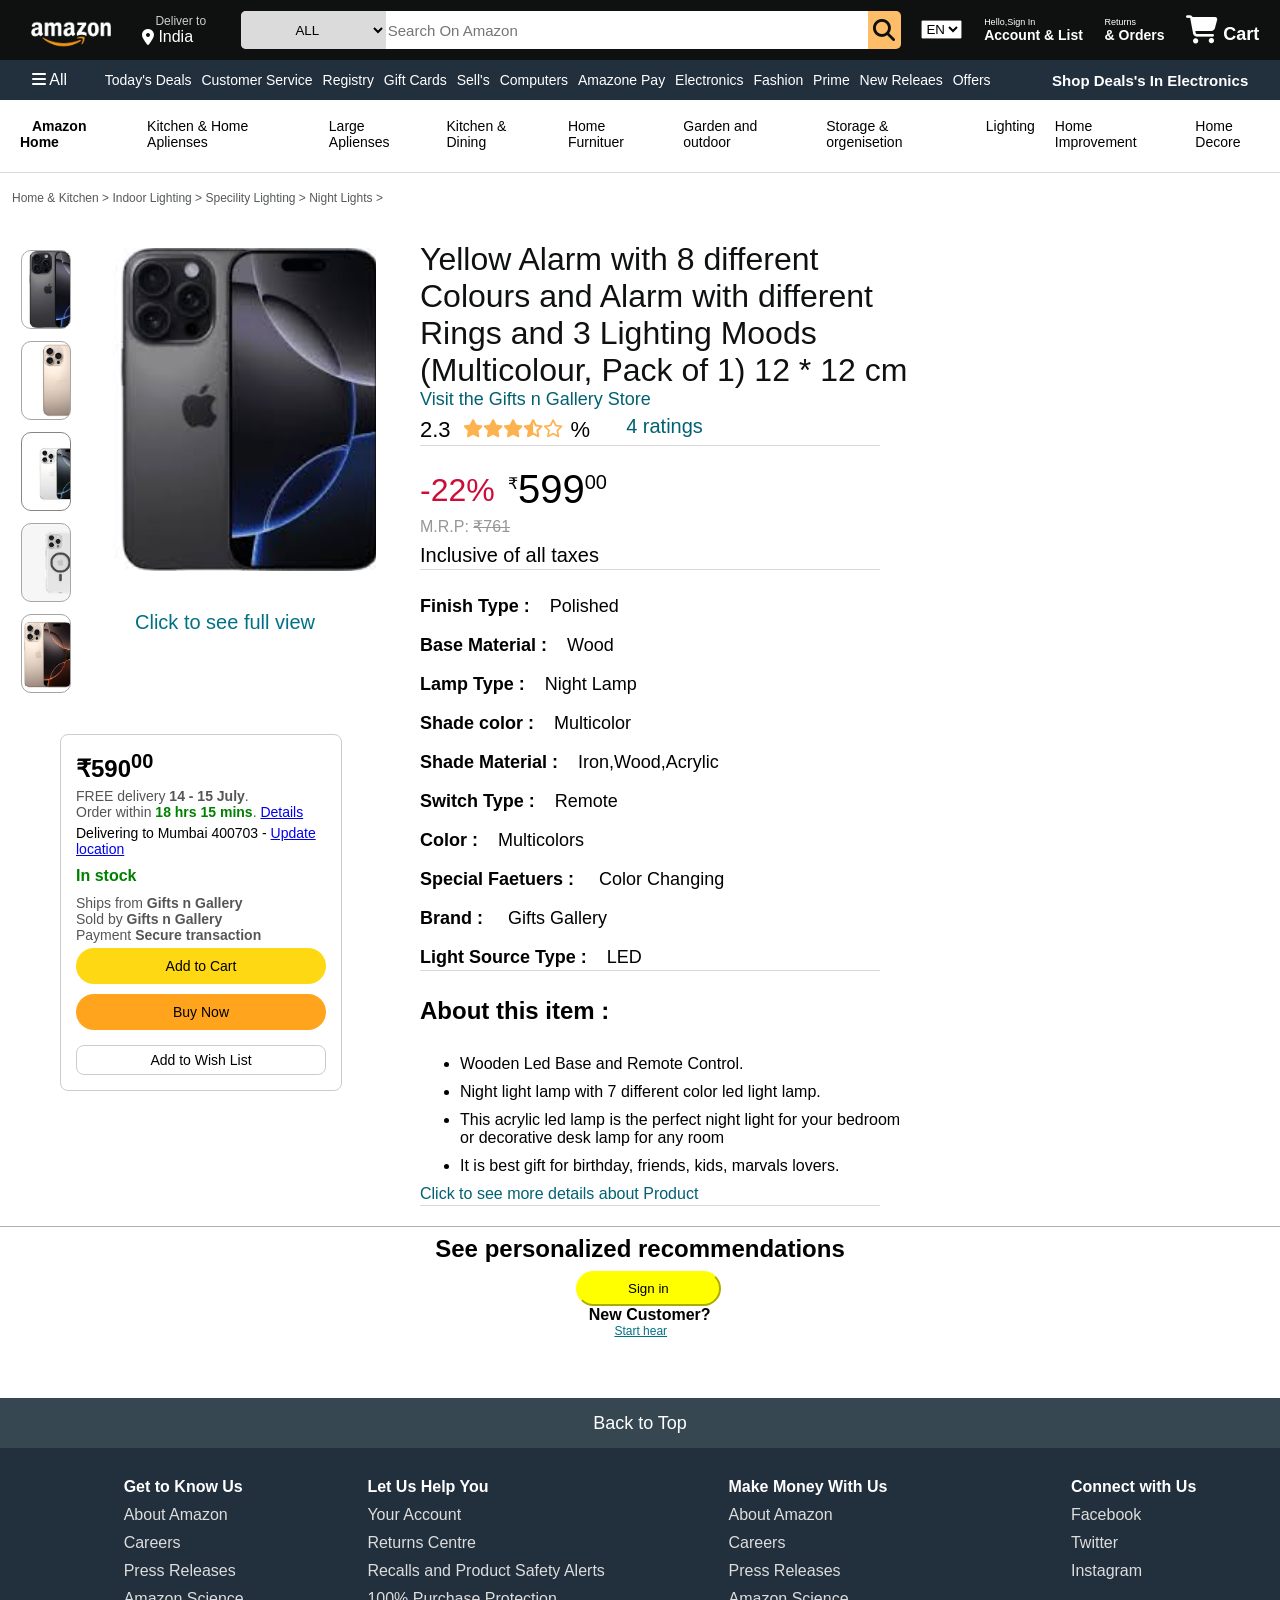
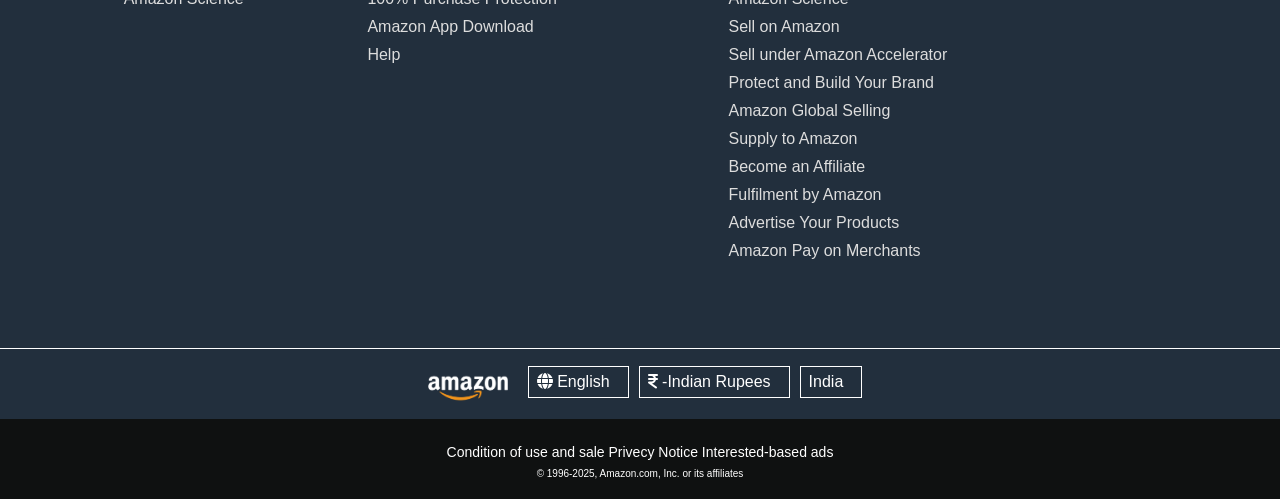
<file: Page6.html>
<!DOCTYPE html>
<html lang="en">
<head>
    <meta charset="UTF-8">
    <meta name="viewport" content="width=device-width, initial-scale=1.0">
    <title>Amazon</title>
    <link rel="stylesheet" href="https://cdnjs.cloudflare.com/ajax/libs/font-awesome/6.4.0/css/all.min.css" integrity="sha512-iecdLmaskl7CVkqkXNQ/ZH/XLlvWZOJyj7Yy7tcenmpD1ypASozpmT/E0iPtmFIB46ZmdtAc9eNBvH0H/ZpiBw==" crossorigin="anonymous" referrerpolicy="no-referrer" />
    <link rel="stylesheet" href="Style2.css">
</head>
<body>
    <heder>
        <div class="navbar">
           <div class="navbar-logo border ">
                <div class="logo">
                </div>
            </div>

            <div class="nav-address border">
                <p class="add-first">Deliver to</p>
                <div class="add-icon">
                    <i class="fa-solid fa-location-dot"></i>
                    <p class="add-sec">India</p>
                </div>
            </div>
            <div class="nav-serch">
                <select class="search-select">
                    <option>ALL</option>
                    <option>Amezon Devices</option>
                    <option>Apps & Games</option>
                    <option>Aplienses</option>
                    <option>Baby</option>
                    <option>Beauty Product</option>
                    <option>cars</option>
                    <option>Home & Kitchen</option>
                    <option>Haelteh Caer</option>
                    <option>Phone</option>
                    <option>Toys</option>
                    
                </select>
                    <input placeholder="Search On Amazon" class="search-input">
                    <div class="serch-icon"><i class="fa-solid fa-magnifying-glass"></i></div>
                    
                </div>    
                <div class="contry border">
                        <select>
                            <option colour="white">EN</option>
                        </select>
                </div>
                <div class="login border">
                    <p class="nav-fir"><span>Hello,Sign In</span></p>
                    <p class="nav-sec">Account & List</p>
                </div>
                <div class="return border">
                    <p class="nav-fir"><span>Returns</span></p>
                    <p class="nav-sec">& Orders</p>
                </div>
                <div class="nav-cart border">
                    <i class="fa-solid fa-cart-shopping"></i>
                    Cart
                </div>
                
        </div>
        <div class="Panel ">
            <div class="panel-all border">
             <i class="fa-solid fa-bars"></i>
             All
            </div>
            <div style="width: 72%; font-size: 14px;" class="panel-ops">
                <p style="display: inline; margin-left: 6px;">Today's Deals</p>
                <p style="display: inline; margin-left: 6px;">Customer Service</p>
                <p style="display: inline; margin-left: 6px;">Registry</p>
                <p style="display: inline; margin-left: 6px;">Gift Cards</p>
                <p style="display: inline; margin-left: 6px;">Sell's</p>
                <p style="display: inline; margin-left: 6px;">Computers</p>
                <p style="display: inline; margin-left: 6px;">Amazone Pay</p>
                <p style="display: inline; margin-left: 6px;">Electronics</p>
                <p style="display: inline; margin-left: 6px;">Fashion</p>
                <p style="display: inline; margin-left: 6px;">Prime</p>
                
                <p style="display: inline; margin-left: 6px;">New Releaes</p>
            
                <p style="display: inline; margin-left: 6px;">Offers</p>
            </div>
            <div class="pannel-deals border">
                Shop Deals's In Electronics
            </div>
        </div>  
        <div class="panel-o">
                    <p><b>Amazon Home</b></p>
                    <p>Kitchen & Home Aplienses</p>
                    <p>Large Aplienses</p>
                    <p>Kitchen & Dining</p>
                    <p> Home Furnituer</p>
                    <p>Garden and outdoor</p>
                    <p>Storage & orgenisetion</p>
                    <p>Lighting</p>
                    <p>Home Improvement</p>
                    <p>Home Decore</p>
                </div>
        <div class="panel2">
                
        </div>    
        <div class="ops">
            <p> Home & Kitchen > Indoor Lighting > Specility Lighting > Night Lights > </p>
        </div>
    </header>
    <div class="main">
        <div class="imgs">
            <div class="small_img">
                           <div class="ibox2"style="background-image : url('iphone.jfif');"></div>
                           <div class="ibox3"style="background-image : url('iphone3.jfif');"></div>
                           <div class="ibox4"style="background-image : url('iphone5.jfif');"></div>
                           <div class="ibox5"style="background-image : url('iphone6.jfif');"></div>
                           <div class="ibox6"style="background-image : url('iphone2.jfif');"></div>
            </div>
                  <div class="ibox1"style="background-image: url('iphone.jfif');"></div>
            <div class="see">
                    <p style="color: #007185;font-size: 20px;margin-left: 135px;margin-top: 40px;">Click to see full view</p>
            </div>
            <div class="sec">
                <div class="purchase-box">
                               <div class="price">₹590<sup>00</sup></div>
                                        <div class="delivery">
                                               FREE delivery <b>14 - 15 July</b>.<br>
                                                   Order within <span>18 hrs 15 mins</span>. <a href="#">Details</a>
                                           </div>
                                       <div class="location">
                                             Delivering to Mumbai 400703 - <a href="#">Update location</a>
                                                 </div>
                                        <div class="in-stock">In stock</div>
                                          <div class="seller-info">
                                                    Ships from <b>Gifts n Gallery</b><br>
                                                          Sold by <b>Gifts n Gallery</b><br>
                                                        Payment <b>Secure transaction</b>
                                                             </div>
                                                                          <button class="btn add-to-cart">Add to Cart</button>
                                                                         <button class="btn buy-now">Buy Now</button>
                                                                  <button class="wishlist">Add to Wish List</button>
                                                                </div>
            </div>
        </div>
        <div class="text">
             <div class="main-text">
                <p style="font-size: 32px;color: #0f1111;"> Yellow Alarm with 8 different<br>
                    Colours and Alarm  with different<br>
                    Rings and 3 Lighting Moods<br>
                    (Multicolour, Pack of 1) 12 * 12 cm<br>
                </p>
                <p style="color: #016172;font-size: 18px;"> Visit the Gifts n Gallery Store</p>
                <div class="rate"><a style="font-size: 22px;margin-top: 2px;">2.3</a>
                   <div class="star-icon"><i class="fa-solid fa-star"></i><i class="fa-solid fa-star"></i><i class="fa-solid fa-star"></i><i class="fa-solid fa-star-half-stroke"></i><i class="fa-regular fa-star"></i></div>
                   <a style="font-size: 22px;margin-left: 38px;margin-top: 2px;">%</a>
                     <p style="margin-left:36px; color:#016172;font-size: 20px;"> 4 ratings</p>
                   </div>   
                   <div class="barder"> </div>           
             </div>
            
             
                <p style="font-size: 32px;color: #cc0c39;margin-top: 26px;">-22%</p>
                <p style="font-size: 40px;margin-top: -42px;margin-left: 88px;"><sup style="font-size: 16px;">₹</sup>599<sup style="font-size: 20px;">00</sup></p>
                <p style="font-size: 16px;  color: rgb(151, 151, 151);margin-top: 5px;">M.R.P: <del>₹761</del></p>
                <p style="font-size: 20px;margin-top: 8px;">Inclusive of all taxes</p>
                <div class="barder"></div>
                  <div class="part3" style="margin-top: 26px;">
                    <p style="font-size: 18px;margin-top: 18px;"><b>Finish Type    :</b><a style="margin-left: 20px;">Polished</a> </p>
                    <p style="font-size: 18px;margin-top: 18px;"><b>Base Material  :</b><a style="margin-left: 20px;">Wood</a> </p>
                    <p style="font-size: 18px;margin-top: 18px;"><b>Lamp Type      :</b><a style="margin-left: 20px;">Night Lamp</a> </p>
                    <p style="font-size: 18px;margin-top: 18px;"><b> Shade color   :</b><a style="margin-left: 20px;">Multicolor</a> </p>
                    <p style="font-size: 18px;margin-top: 18px;"><b>Shade Material :</b><a style="margin-left: 20px;">Iron,Wood,Acrylic</a> </p>
                    <p style="font-size: 18px;margin-top: 18px;"><b>Switch Type    :</b><a style="margin-left: 20px;">Remote</a> </p>
                    <p style="font-size: 18px;margin-top: 18px;"><b>Color    :</b><a style="margin-left: 20px;"></a>Multicolors </p>
                    <p style="font-size: 18px;margin-top: 18px;"><b>Special Faetuers    :</b><a style="margin-left: 20px;"></a> Color Changing</p>
                    <p style="font-size: 18px;margin-top: 18px;"><b> Brand   :</b><a style="margin-left: 20px;"></a> Gifts Gallery</p>
                    <p style="font-size: 18px;margin-top: 18px;"><b>  Light Source Type  :</b><a style="margin-left: 20px;"></a>LED </p>
                    <div class="barder">
                         
                   </div> 
                  </div>
                  <div class="about">
                    <h2 style="margin-top: 26px;">About this item :</h2>
                    <ul>
                        <li style="margin-top: 10px;">Wooden Led Base and Remote Control.</li>
                        <li style="margin-top: 10px;">Night light lamp with 7 different color led light lamp.</li>
                        <li style="margin-top: 10px;">This acrylic led lamp is the perfect night light for your bedroom<br> or decorative desk lamp for any room</li>
                        <li style="margin-top: 10px;">It is best gift for birthday, friends, kids, marvals lovers.</li>
                    </ul>
                    <p style=" color:#016172;margin-top: 10px;">Click to see more details about Product</p>
                    <div class="barder"></div>
                  </div>
                 
             </div>
             
         </div>
     <footer>
        <div style="border-top: 0.5px solid rgb(177, 174, 174);" class="sing">
            <h2 style="padding-top: 8px;">See personalized recommendations</h2><br>
           
        </div>
        <div class="button"> <button style="display: flex;justify-content: center;align-items: center;color :black;background-color:yellow ; margin-left: 45%;padding: 8px 50px;border-top-left-radius: 45px;border-bottom-left-radius: 45px;border-color: yellow;border-bottom-right-radius: 45px;border-top-right-radius: 45px;margin-top: 8px;" type="button">Sign in</button></div>
        <div class="last">
            <b style="margin-left: 46%; margin-top: 8%;">New Customer?</b>
            <p style="color:#007185 ; font-size: 12px;margin-left: 48%;"><u>Start hear</u></p>
        </div>
        
        <div class="foot-panel">
            Back to Top
        </div>
        <div class="panelf2">
            <ul>
                <h4>Get to Know Us</h4>
                <a>About Amazon</a>
                <a>Careers</a>
                <a>Press Releases</a>
                <a>Amazon Science</a>
            </ul>
            <ul>
                <h4>Let Us Help You</h4>
                <a>Your Account</a>
                <a>Returns Centre</a>
                <a>Recalls and Product Safety Alerts</a>
                <a>100% Purchase Protection</a>
                <a>Amazon App Download</a>
                <a>Help</a>
            </ul>
            <ul>
                <h4>Make Money With Us</h4>
                <a>About Amazon</a>
                <a>Careers</a>
                <a>Press Releases</a>
                <a>Amazon Science</a>
                <a>Sell on Amazon</a>
                <a>Sell under Amazon Accelerator</a>
                <a>Protect and Build Your Brand</a>
                <a>Amazon Global Selling</a>
                <a>Supply to Amazon</a>
                <a>Become an Affiliate</a>
                <a>Fulfilment by Amazon</a>
                <a>Advertise Your Products</a>
                <a>Amazon Pay on Merchants</a>

            </ul>
          <ul>
                <h4>Connect with Us</h4>
                <a>Facebook</a>
                <a>Twitter</a>
                <a>Instagram</a>
          </ul>
        </div>
        <div style="background-color: #222f3d;color: white;border-top: 0.5px solid white; height: 70px; display: flex;justify-content: center; align-items: center;" class="foot-panel3">
        <div class="logo">
        

        </div>
        <div style="border: 1px solid white;padding: 6px 18px 6px 8px;margin: 0px 0px 4px 10px;" class="eng">
            <i class="fa-solid fa-globe"></i>
            English
         </div>
         <div style="border: 1px solid white;padding: 6px 18px 6px 8px;margin: 0px 0px 4px 10px;" class="eng">
            <i class="fa-solid fa-indian-rupee-sign"></i>
            -Indian Rupees
         </div>
         <div style="border: 1px solid white;padding: 6px 18px 6px 8px;margin: 0px 0px 4px 10px;" class="eng">
            
            India
         </div>
        </div>
        <div class="foot">
            <div class="foot-ops">
                <a>Condition of use and sale</a>
                <a>Privecy Notice
                </a>
                <a>Interested-based ads</a>
            </div>
            <div class="copy">
                © 1996-2025, Amazon.com, Inc. or its affiliates
            </div>
        </div>
    </footer>
</body>    
</html>
</file>
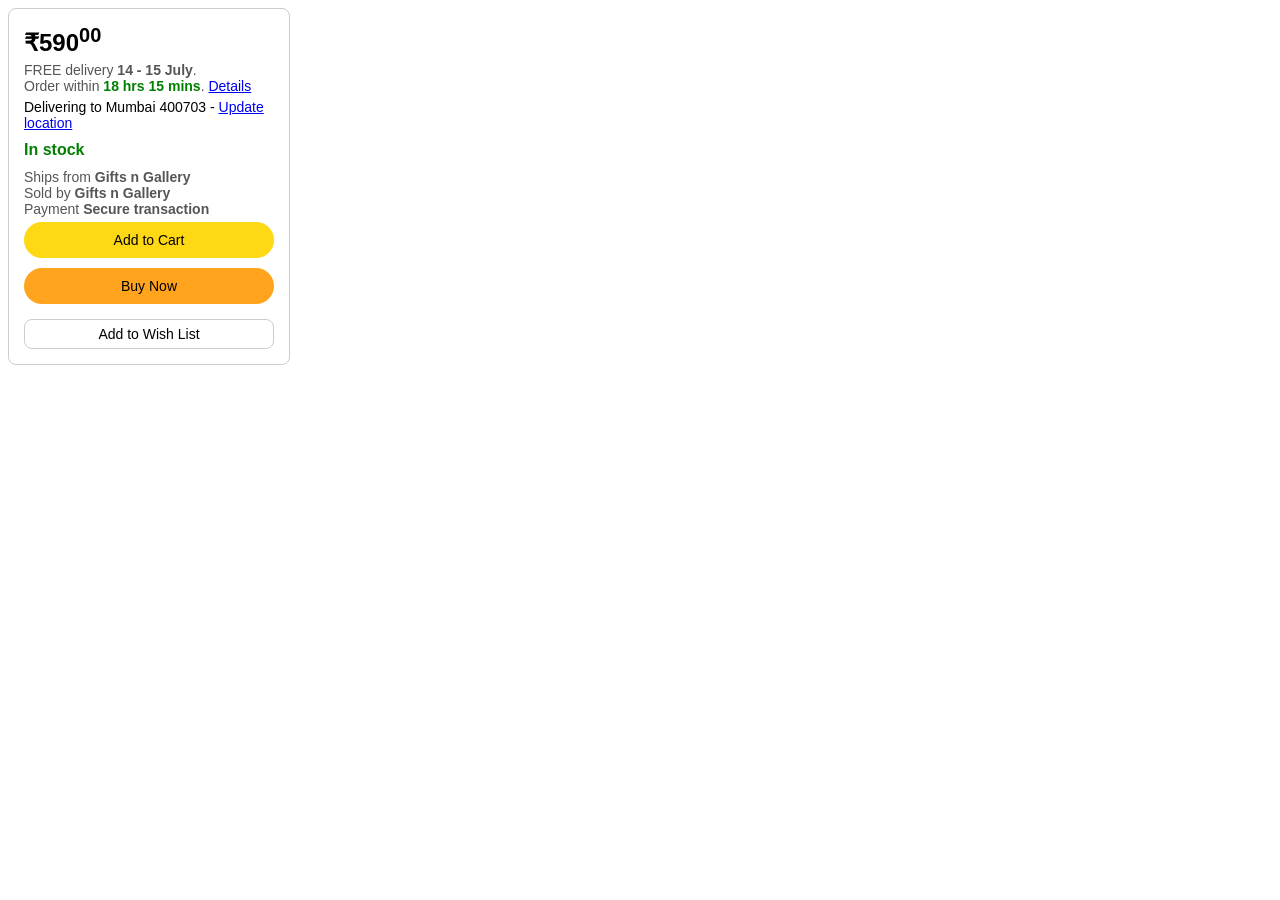
<file: sec.html>
<!DOCTYPE html>
<html lang="en">
<head>
<meta charset="UTF-8">
<meta name="viewport" content="width=device-width, initial-scale=1.0">
<title>Amazon Product Purchase Box</title>
<style>
    body {
        font-family: Arial, sans-serif;
    }
    .purchase-box {
        width: 250px;
        border: 1px solid #ccc;
        border-radius: 8px;
        padding: 15px;
    }
    .price {
        font-size: 24px;
        font-weight: bold;
    }
    .delivery {
        font-size: 14px;
        color: #555;
        margin-top: 5px;
    }
    .delivery span {
        color: green;
        font-weight: bold;
    }
    .location {
        font-size: 14px;
        margin-top: 5px;
    }
    .in-stock {
        color: green;
        font-size: 16px;
        font-weight: bold;
        margin: 10px 0;
    }
    .seller-info {
        font-size: 14px;
        color: #555;
    }
    .btn {
        width: 100%;
        padding: 10px;
        font-size: 14px;
        border: none;
        border-radius: 20px;
        cursor: pointer;
        margin: 5px 0;
    }
    .add-to-cart {
        background-color: #FFD814;
    }
    .buy-now {
        background-color: #FFA41C;
    }
    .wishlist {
        background-color: white;
        border: 1px solid #ccc;
        border-radius: 8px;
        padding: 6px;
        font-size: 14px;
        cursor: pointer;
        margin-top: 10px;
        width: 100%;
    }
</style>
</head>
<body>

<div class="purchase-box">
    <div class="price">₹590<sup>00</sup></div>
    <div class="delivery">
        FREE delivery <b>14 - 15 July</b>.<br>
        Order within <span>18 hrs 15 mins</span>. <a href="#">Details</a>
    </div>
    <div class="location">
        Delivering to Mumbai 400703 - <a href="#">Update location</a>
    </div>
    <div class="in-stock">In stock</div>
    <div class="seller-info">
        Ships from <b>Gifts n Gallery</b><br>
        Sold by <b>Gifts n Gallery</b><br>
        Payment <b>Secure transaction</b>
    </div>
    <button class="btn add-to-cart">Add to Cart</button>
    <button class="btn buy-now">Buy Now</button>
    <button class="wishlist">Add to Wish List</button>
</div>

</body>
</html>
</file>
<file: Style.css>
*{
    margin: 0;
    font-family: Arial;
    border : border-box;
}
img {
  max-width: 100%;
  height: auto;
  display: block;
}


.navbar {
         height: 60px;
         background-color: #0f1111;
         color: white;
         display: flex;
         align-items: center;
         justify-content: space-evenly;
}
.navbar-logo{
    height: 48px;
    width: 100px;
}
.logo {
    background-image: url("amazon_logo.png");
    background-size: cover;
    height: 48px;
    width: 100px;
}
.border{
    border: 1.5px solid transparent;
}
.border:hover{
    border: 1.5px solid white;
    padding: 7px;
}
/** box 2 **/
.add-first {
    color: #cccccc;
    font-size: 12px;
    margin-left: 13px;

}
.add-sec {
    font-size:1ren;
    margin-left: 4px;

}

.add-icon{
    display: flex;
    align-items: center;
}
/** box3 **/
.nav-serch{
    display: flex;
    justify-content: space-evenly;
    margin-left:14px;
    background-color: #febd68;
    width: 660px;
    height: 38px;
    border-radius: 5px;
}
.search-select{
    background-color: #bbbaba;
    width: 50px;
    text-align: center;
    border-top-left-radius: 5px;
    border-bottom-left-radius: 5px;
    
    border: none;
}
.search-input{
    width: 100%;
    font-size: 15px;
    border: none;
}
.serch-icon{
    width: 45px;
    display:flex;
    justify-content: center;
    align-items: center;
    font-size: 22px ;
    color: #0f1111;


}
.nav-serch:hover{
    border: 2px solid #febd68;
}
/**box 4**/
.contry{
    font-size: 12px;
    background-color: #0f1111;
    height: 20px;
}
.nav-fir{
    font-size: 9px;
}
.nav-sec{
    font-size :14px ;
    font-weight: 700;
}
/**box six**/
.nav-cart i {
       font-size: 28px;
       
}
.nav-cart{
    font-size: 18px;
    font-weight: 600 ;
}
/** Pannel**/
.Panel{
    height: 40px;
    background-color: #222f3d;
    display: flex;
    color: white;
    align-items: center;
    justify-content: space-evenly;
    p:hover{
          border: 1.5px solid white;
        padding: 10px;
    }
}
.panel-ops{
    width: 72%;
     font-size: 14px;
}
.pannel-deals{
    font-size: 15px;
    font-weight: 700;
}
/** Hero section**/
.hero-section{
    background-image: url("Hero_img.png");
    background-size: cover;
    height: 320px;
    display: flex;
    justify-content: center;
    align-items: flex-end;
    font-size: 80px;
    color: #e2e7e6;

}
.a{
    color: #e2e7e6;
     font-size: 80px;

}
/**Shp section**/
.shop-section{
    display: flex;
    flex-wrap: wrap;
    justify-content: space-evenly;
    background-color: #caf8ee;
    
}
.box{
    height: 370px;
    width: 23%;
    background-color: white;
    padding: 20px 0px 25px;
    margin-top: 14px;
}

.box1-img{
    
    background-image: url('ibox.jpg');
    height: 300px;
    background-size: cover;
    margin-top: 10px;
    margin-bottom: 10px;

}
.box2-img{
     background-image: url('Alarm.jpg');
    height: 300px;
    background-size: cover;
    margin-top: 10px;
    margin-bottom: 10px;
}
.box3-img{
     background-image: url('Mouse6.jfif');
    height: 300px;
    background-size: cover;
    margin-top: 10px;
    margin-bottom: 10px;
}
.box4-img{
     background-image: url('download\ \(6\).jfif');
    height: 300px;
    background-size: cover;
    margin-top: 10px;
    margin-bottom: 10px;
}
.box5-img{
     background-image: url('iphone2.jfif');
    height: 300px;
    background-size: cover;
    margin-top: 10px;
    margin-bottom: 10px;
}



.box-content{
    margin-left: 12px;
    margin-right:12px ;

}
/**footer**/
footer{
    margin-top: 20px;
}
.sing{
    display: flex;
    justify-content: center;
    align-items: center;
}
.foot-panel{
    background-color: #374751;
    color: white;
    height: 50px;
    display: flex;
    justify-content: center;
    align-items: center;
    font-size: 18px;
    margin-top: 60px;
}
.panel2{
    background-color: #222f3d;
    color: white;
    height: 500px;
    display: flex;
    justify-content: space-evenly;

}
ul{
    margin-top: 30px;
}
ul a{
    display: block;
    margin-top: 10px;
    color: #dddddd;
}
.logo{
    background-image: url("amazon_logo.png");
    background-size: cover;
    height: 48px;
    width: 100px;
   
}
.foot{
    background-color: #0f1111;
    color: white;
    height: 80px;
    

}
.foot-ops{
    font-size: 14px;
    text-align: center;
    padding-top: 25px;
}
.copy{
    font-size:10px ;
    text-align: center;
    padding-top: 8px;
}
</file>
<file: Style2.css>
*{
    margin: 0;
    font-family: Arial;
    border : border-box;
}

.navbar {
         height: 60px;
         background-color: #0f1111;
         color: white;
         display: flex;
         align-items: center;
         justify-content: space-evenly;
}
.navbar-logo{
    height: 48px;
    width: 100px;
}
.logo {
    background-image: url("amazon_logo.png");
    background-size: cover;
    height: 48px;
    width: 100px;
}
.border{
    border: 1.5px solid transparent;
}
.border:hover{
    border: 1.5px solid white;
    padding: 7px;
}
/** box 2 **/
.add-first {
    color: #cccccc;
    font-size: 12px;
    margin-left: 13px;

}
.add-sec {
    font-size:1ren;
    margin-left: 4px;

}

.add-icon{
    display: flex;
    align-items: center;
}
/** box3 **/
.nav-serch{
    display: flex;
    justify-content: space-evenly;
    margin-left:14px;
    background-color: #febd68;
    width: 660px;
    height: 38px;
    border-radius: 5px;
}
.search-select{
    background-color: #dbdbdb;
    width: 200px;
    text-align: center;
    border-top-left-radius: 5px;
    border-bottom-left-radius: 5px;
    border: none;
}
.search-input{
    width: 100%;
    font-size: 15px;
    border: none;
}
.serch-icon{
    width: 45px;
    display:flex;
    justify-content: center;
    align-items: center;
    font-size: 22px ;
    color: #0f1111;


}
.nav-serch:hover{
    border: 2px solid #febd68;
}
/**box 4**/
.contry{
    font-size: 12px;
    background-color: #0f1111;
    height: 20px;
}
.nav-fir{
    font-size: 9px;
}
.nav-sec{
    font-size :14px ;
    font-weight: 700;
}
/**box six**/
.nav-cart i {
       font-size: 28px;
       
}
.nav-cart{
    font-size: 18px;
    font-weight: 600 ;
}
/** Pannel**/
.Panel{
    height: 40px;
    background-color: #222f3d;
    display: flex;
    color: white;
    align-items: center;
    justify-content: space-evenly;
    p:hover{
          border: 1.5px solid white;
        padding: 10px;
    }
    
}
.panel-ops{
    width: 72%;
     font-size: 14px;
}

.pannel-deals{
    font-size: 15px;
    font-weight: 700;
}
.panel-o{
    font-size: 14px;
    display: flex;
    b{
    margin-top: 18px;
    margin-left: 12px;
    }
    p{
         margin-top: 18px;
    margin-left: 20px;
    }
}
.panel2{
    color: rgb(218, 216, 216);border-top: 0.5px solid rgb(218, 216, 216); height: 70px; display: flex;justify-content: center; align-items: center;margin-top: 22px;
}
.ops{
    font-size: 12px;
    color: #565959;
    margin-top: -52px;
    margin-left: 12px;
}
.small_img{
    
    margin-top: 45px;
    margin-left: 5px;

}
.ibox2{
    height: 32px;
    width: 28px;
    background-size: cover;
    padding: 20px 10px 25px;
    margin-left: 16px;
    border:solid rgb(173, 171, 171);
    border-width:1px ;
    border-top-left-radius: 10px;
    border-bottom-left-radius: 10px;
    border-top-right-radius: 10px;
    border-bottom-right-radius: 10px;
}
.ibox3{
    height: 32px;
    width: 28px;
    background-size: cover;
    padding: 20px 10px 25px;
    margin-left: 16px;
    margin-top: 12px;
    border:solid rgb(167, 166, 166);
    border-width:1px ;
    border-top-left-radius: 10px;
    border-bottom-left-radius: 10px;
    border-top-right-radius: 10px;
    border-bottom-right-radius: 10px;
    
}
.ibox4{
    height: 32px;
    width: 28px;
    background-size: cover;
    padding: 20px 10px 25px;
    margin-left: 16px;
    margin-top: 12px;
    border:solid rgb(136, 133, 133);
    border-width:1px ;
    border-top-left-radius: 10px;
    border-bottom-left-radius: 10px;
    border-top-right-radius: 10px;
    border-bottom-right-radius: 10px;
}

.ibox5{
    height: 32px;
    width: 28px;
    background-size: cover;
    padding: 20px 10px 25px;
    margin-left: 16px;
    margin-top: 12px;
    border:solid rgb(168, 167, 167);
    border-width:1px ;
    border-top-left-radius: 10px;
    border-bottom-left-radius: 10px;
    border-top-right-radius: 10px;
    border-bottom-right-radius: 10px;
}
.ibox6{
    height: 32px;
    width: 28px;
    background-size: cover;
    padding: 20px 10px 25px;
    margin-left: 16px;
    margin-top: 12px;
    border:solid rgb(165, 164, 164);
    border-width:1px ;
    border-top-left-radius: 10px;
    border-bottom-left-radius: 10px;
    border-top-right-radius: 10px;
    border-bottom-right-radius: 10px;
}
.ibox1{
      height: 278px;
    width: 266px;
    background-size: cover;
    padding: 20px 10px 25px;
    margin-top: -445px;
    margin-left: 90px;
}
.see{
    font-size: 30px;
    color: #007185;
}
.sec{
     
    margin-top: 100px;
    margin-left: 60px;
}
    .purchase-box {
        width: 250px;
        border: 1px solid #ccc;
        border-radius: 8px;
        padding: 15px;
    }
    .price {
        font-size: 24px;
        font-weight: bold;
    }
    .delivery {
        font-size: 14px;
        color: #555;
        margin-top: 5px;
    }
    .delivery span {
        color: green;
        font-weight: bold;
    }
    .location {
        font-size: 14px;
        margin-top: 5px;
    }
    .in-stock {
        color: green;
        font-size: 16px;
        font-weight: bold;
        margin: 10px 0;
    }
    .seller-info {
        font-size: 14px;
        color: #555;
    }
    .btn {
        width: 100%;
        padding: 10px;
        font-size: 14px;
        border: none;
        border-radius: 20px;
        cursor: pointer;
        margin: 5px 0;
    }
    .add-to-cart {
        background-color: #FFD814;
    }
    .buy-now {
        background-color: #FFA41C;
    }
    .wishlist {
        background-color: white;
        border: 1px solid #ccc;
        border-radius: 8px;
        padding: 6px;
        font-size: 14px;
        cursor: pointer;
        margin-top: 10px;
        width: 100%;
    }
/** Main Text**/
.text{
    margin-left: 420px;
    margin-top: -850px;
}
.rate{
    display: inline;
    display: flex;
    margin-top: 5px;
}
.star-icon{
    
    width: 40px;
    display:flex;
    justify-content: center;
    align-items: center;
    font-size: 18px ;
    color: #fdb250;
    margin-left: 42px;
    
}
.barder{
     color: rgb(218, 216, 216);
     border-top: 1px solid rgb(218, 216, 216); 
     margin-top: 2px;
     margin-right: 400px;

}
.main2{
     margin-left: 500px;
    
     
}

footer{
    margin-top: 20px;
}
.sing{
    display: flex;
    justify-content: center;
    align-items: center;
}
.foot-panel{
    background-color: #374751;
    color: white;
    height: 50px;
    display: flex;
    justify-content: center;
    align-items: center;
    font-size: 18px;
    margin-top: 60px;
}
.panelf2{
    background-color: #222f3d;
    color: white;
    height: 500px;
    display: flex;
    justify-content: space-evenly;

}
ul{
    margin-top: 30px;
}
ul a{
    display: block;
    margin-top: 10px;
    color: #dddddd;
}
.logo{
    background-image: url("amazon_logo.png");
    background-size: cover;
    height: 48px;
    width: 100px;
   
}
.foot{
    background-color: #0f1111;
    color: white;
    height: 80px;
    

}
.foot-ops{
    font-size: 14px;
    text-align: center;
    padding-top: 25px;
}
.copy{
    font-size:10px ;
    text-align: center;
    padding-top: 8px;
}
</file>
